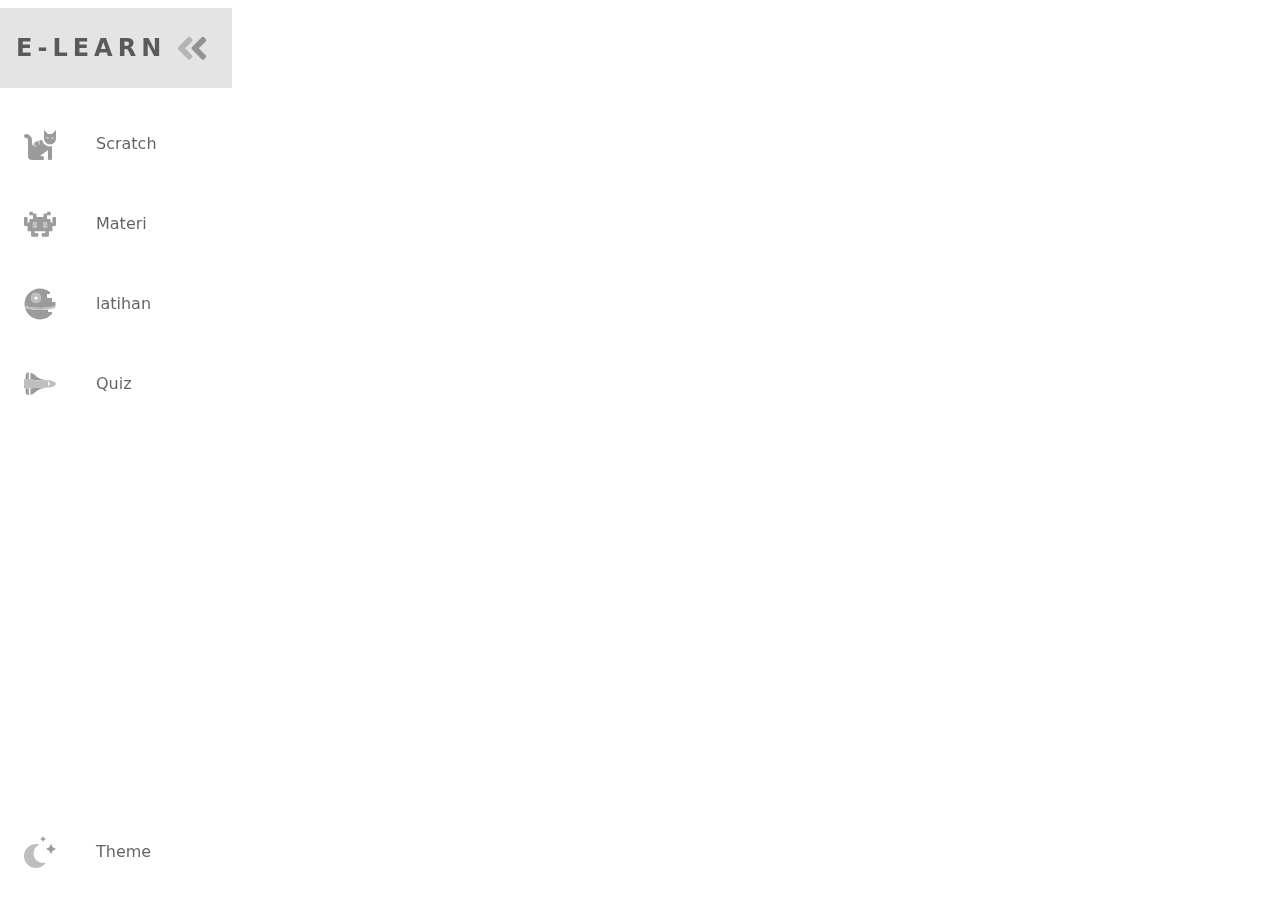
<file: view/page1.html>
<!DOCTYPE html>
<html lang="en">

<head>
    <meta charset="UTF-8">
    <meta name="viewport" content="width=device-width, initial-scale=1.0">
    <title>Quiz</title>
    <script defer src="theme-page1.js"></script>
    <link rel="stylesheet" href="page1.css" />
    <link href="https://fonts.googleapis.com/css?family=Open+Sans:300,400,700&display=swap" rel="stylesheet" />

    <!-- link bootstrap -->
    <link href="https://cdn.jsdelivr.net/npm/bootstrap@5.3.3/dist/css/bootstrap.min.css" rel="stylesheet"
        integrity="sha384-QWTKZyjpPEjISv5WaRU9OFeRpok6YctnYmDr5pNlyT2bRjXh0JMhjY6hW+ALEwIH" crossorigin="anonymous">
    <script src="https://cdn.jsdelivr.net/npm/bootstrap@5.3.3/dist/js/bootstrap.bundle.min.js"
        integrity="sha384-YvpcrYf0tY3lHB60NNkmXc5s9fDVZLESaAA55NDzOxhy9GkcIdslK1eN7N6jIeHz"
        crossorigin="anonymous"></script>
    <!-- akhir link bootstrap -->

</head>

<body>
    <!-- sidebar -->
    <nav class="navbar fixed-bottom">
        <ul class="navbar-nav d-flex align-items-center list-unstyled flex-sm-column flex-row">
            <li class="logo text-center fw-bold">
                <a href="../index.html" class="nav-link d-flex align-items-center d-flex">
                    <span class="link-text logo-text d-inline position-absolute">E-Learn</span>
                    <svg aria-hidden="true" focusable="false" data-prefix="fad" data-icon="angle-double-right"
                        role="img" xmlns="http://www.w3.org/2000/svg" viewBox="0 0 448 512"
                        class="svg-inline--fa fa-angle-double-right fa-w-14 fa-5x">
                        <g class="fa-group">
                            <path fill="currentColor"
                                d="M224 273L88.37 409a23.78 23.78 0 0 1-33.8 0L32 386.36a23.94 23.94 0 0 1 0-33.89l96.13-96.37L32 159.73a23.94 23.94 0 0 1 0-33.89l22.44-22.79a23.78 23.78 0 0 1 33.8 0L223.88 239a23.94 23.94 0 0 1 .1 34z"
                                class="fa-secondary"></path>
                            <path fill="currentColor"
                                d="M415.89 273L280.34 409a23.77 23.77 0 0 1-33.79 0L224 386.26a23.94 23.94 0 0 1 0-33.89L320.11 256l-96-96.47a23.94 23.94 0 0 1 0-33.89l22.52-22.59a23.77 23.77 0 0 1 33.79 0L416 239a24 24 0 0 1-.11 34z"
                                class="fa-primary"></path>
                        </g>
                    </svg>
                </a>
            </li>

            <li class="nav-item">
                <a href="https://scratch.mit.edu/" class="nav-link d-flex align-items-center">
                    <svg aria-hidden="true" focusable="false" data-prefix="fad" data-icon="cat" role="img"
                        xmlns="http://www.w3.org/2000/svg" viewBox="0 0 512 512"
                        class="svg-inline--fa fa-cat fa-w-16 fa-9x">
                        <g class="fa-group">
                            <path fill="currentColor"
                                d="M448 96h-64l-64-64v134.4a96 96 0 0 0 192 0V32zm-72 80a16 16 0 1 1 16-16 16 16 0 0 1-16 16zm80 0a16 16 0 1 1 16-16 16 16 0 0 1-16 16zm-165.41 16a204.07 204.07 0 0 0-34.59 2.89V272l-43.15-64.73a183.93 183.93 0 0 0-44.37 26.17L192 304l-60.94-30.47L128 272v-80a96.1 96.1 0 0 0-96-96 32 32 0 0 0 0 64 32 32 0 0 1 32 32v256a64.06 64.06 0 0 0 64 64h176a16 16 0 0 0 16-16v-16a32 32 0 0 0-32-32h-32l128-96v144a16 16 0 0 0 16 16h32a16 16 0 0 0 16-16V289.86a126.78 126.78 0 0 1-32 4.54c-61.81 0-113.52-44.05-125.41-102.4z"
                                class="fa-secondary"></path>
                            <path fill="currentColor"
                                d="M376 144a16 16 0 1 0 16 16 16 16 0 0 0-16-16zm80 0a16 16 0 1 0 16 16 16 16 0 0 0-16-16zM131.06 273.53L192 304l-23.52-70.56a192.06 192.06 0 0 0-37.42 40.09zM256 272v-77.11a198.62 198.62 0 0 0-43.15 12.38z"
                                class="fa-primary"></path>
                        </g>
                    </svg>
                    <span class="link-text ">Scratch</span>
                </a>
            </li>

            <li class="nav-item">
                <a href="materi.html" class="nav-link d-flex align-items-center">
                    <svg aria-hidden="true" focusable="false" data-prefix="fad" data-icon="alien-monster" role="img"
                        xmlns="http://www.w3.org/2000/svg" viewBox="0 0 576 512"
                        class="svg-inline--fa fa-alien-monster fa-w-18 fa-9x">
                        <g class="fa-group">
                            <path fill="currentColor"
                                d="M560,128H528a15.99954,15.99954,0,0,0-16,16v80H480V176a15.99954,15.99954,0,0,0-16-16H416V96h48a16.00079,16.00079,0,0,0,16-16V48a15.99954,15.99954,0,0,0-16-16H432a15.99954,15.99954,0,0,0-16,16V64H368a15.99954,15.99954,0,0,0-16,16v48H224V80a15.99954,15.99954,0,0,0-16-16H160V48a15.99954,15.99954,0,0,0-16-16H112A15.99954,15.99954,0,0,0,96,48V80a16.00079,16.00079,0,0,0,16,16h48v64H112a15.99954,15.99954,0,0,0-16,16v48H64V144a15.99954,15.99954,0,0,0-16-16H16A15.99954,15.99954,0,0,0,0,144V272a16.00079,16.00079,0,0,0,16,16H64v80a16.00079,16.00079,0,0,0,16,16h48v80a16.00079,16.00079,0,0,0,16,16h96a16.00079,16.00079,0,0,0,16-16V432a15.99954,15.99954,0,0,0-16-16H192V384H384v32H336a15.99954,15.99954,0,0,0-16,16v32a16.00079,16.00079,0,0,0,16,16h96a16.00079,16.00079,0,0,0,16-16V384h48a16.00079,16.00079,0,0,0,16-16V288h48a16.00079,16.00079,0,0,0,16-16V144A15.99954,15.99954,0,0,0,560,128ZM224,320H160V224h64Zm192,0H352V224h64Z"
                                class="fa-secondary"></path>
                            <path fill="currentColor" d="M160,320h64V224H160Zm192-96v96h64V224Z" class="fa-primary">
                            </path>
                        </g>
                    </svg>
                    <span class="link-text">Materi</span>
                </a>
            </li>

            <li class="nav-item">
                <a href="#" class="nav-link d-flex align-items-center">
                    <svg aria-hidden="true" focusable="false" data-prefix="fad" data-icon="space-station-moon-alt"
                        role="img" xmlns="http://www.w3.org/2000/svg" viewBox="0 0 512 512"
                        class="svg-inline--fa fa-space-station-moon-alt fa-w-16 fa-5x">
                        <g class="fa-group">
                            <path fill="currentColor"
                                d="M501.70312,224H448V160H368V96h48V66.67383A246.86934,246.86934,0,0,0,256,8C119.03125,8,8,119.0332,8,256a250.017,250.017,0,0,0,1.72656,28.26562C81.19531,306.76953,165.47656,320,256,320s174.80469-13.23047,246.27344-35.73438A250.017,250.017,0,0,0,504,256,248.44936,248.44936,0,0,0,501.70312,224ZM192,240a80,80,0,1,1,80-80A80.00021,80.00021,0,0,1,192,240ZM384,343.13867A940.33806,940.33806,0,0,1,256,352c-87.34375,0-168.71094-11.46094-239.28906-31.73633C45.05859,426.01953,141.29688,504,256,504a247.45808,247.45808,0,0,0,192-91.0918V384H384Z"
                                class="fa-secondary"></path>
                            <path fill="currentColor"
                                d="M256,320c-90.52344,0-174.80469-13.23047-246.27344-35.73438a246.11376,246.11376,0,0,0,6.98438,35.998C87.28906,340.53906,168.65625,352,256,352s168.71094-11.46094,239.28906-31.73633a246.11376,246.11376,0,0,0,6.98438-35.998C430.80469,306.76953,346.52344,320,256,320Zm-64-80a80,80,0,1,0-80-80A80.00021,80.00021,0,0,0,192,240Zm0-104a24,24,0,1,1-24,24A23.99993,23.99993,0,0,1,192,136Z"
                                class="fa-primary"></path>
                        </g>
                    </svg>
                    <span class="link-text">latihan</span>
                </a>
            </li>

            <li class="nav-item">
                <a href="page1.html" class="nav-link d-flex align-items-center">
                    <svg aria-hidden="true" focusable="false" data-prefix="fad" data-icon="space-shuttle" role="img"
                        xmlns="http://www.w3.org/2000/svg" viewBox="0 0 640 512"
                        class="svg-inline--fa fa-space-shuttle fa-w-20 fa-5x">
                        <g class="fa-group">
                            <path fill="currentColor"
                                d="M32 416c0 35.35 21.49 64 48 64h16V352H32zm154.54-232h280.13L376 168C243 140.59 222.45 51.22 128 34.65V160h18.34a45.62 45.62 0 0 1 40.2 24zM32 96v64h64V32H80c-26.51 0-48 28.65-48 64zm114.34 256H128v125.35C222.45 460.78 243 371.41 376 344l90.67-16H186.54a45.62 45.62 0 0 1-40.2 24z"
                                class="fa-secondary"></path>
                            <path fill="currentColor"
                                d="M592.6 208.24C559.73 192.84 515.78 184 472 184H186.54a45.62 45.62 0 0 0-40.2-24H32c-23.2 0-32 10-32 24v144c0 14 8.82 24 32 24h114.34a45.62 45.62 0 0 0 40.2-24H472c43.78 0 87.73-8.84 120.6-24.24C622.28 289.84 640 272 640 256s-17.72-33.84-47.4-47.76zM488 296a8 8 0 0 1-8-8v-64a8 8 0 0 1 8-8c31.91 0 31.94 80 0 80z"
                                class="fa-primary"></path>
                        </g>
                    </svg>
                    <span class="link-text">Quiz</span>
                </a>
            </li>

            <li class="nav-item" id="themeButton">
                <a href="#" class="nav-link d-flex align-items-center d-flex">
                    <svg class="theme-icon" id="lightIcon" aria-hidden="true" focusable="false" data-prefix="fad"
                        data-icon="moon-stars" role="img" xmlns="http://www.w3.org/2000/svg" viewBox="0 0 512 512"
                        class="svg-inline--fa fa-moon-stars fa-w-16 fa-7x">
                        <g class="fa-group">
                            <path fill="currentColor"
                                d="M320 32L304 0l-16 32-32 16 32 16 16 32 16-32 32-16zm138.7 149.3L432 128l-26.7 53.3L352 208l53.3 26.7L432 288l26.7-53.3L512 208z"
                                class="fa-secondary"></path>
                            <path fill="currentColor"
                                d="M332.2 426.4c8.1-1.6 13.9 8 8.6 14.5a191.18 191.18 0 0 1-149 71.1C85.8 512 0 426 0 320c0-120 108.7-210.6 227-188.8 8.2 1.6 10.1 12.6 2.8 16.7a150.3 150.3 0 0 0-76.1 130.8c0 94 85.4 165.4 178.5 147.7z"
                                class="fa-primary"></path>
                        </g>
                    </svg>
                    <svg class="theme-icon" id="solarIcon" aria-hidden="true" focusable="false" data-prefix="fad"
                        data-icon="sun" role="img" xmlns="http://www.w3.org/2000/svg" viewBox="0 0 512 512"
                        class="svg-inline--fa fa-sun fa-w-16 fa-7x">
                        <g class="fa-group">
                            <path fill="currentColor"
                                d="M502.42 240.5l-94.7-47.3 33.5-100.4c4.5-13.6-8.4-26.5-21.9-21.9l-100.4 33.5-47.41-94.8a17.31 17.31 0 0 0-31 0l-47.3 94.7L92.7 70.8c-13.6-4.5-26.5 8.4-21.9 21.9l33.5 100.4-94.7 47.4a17.31 17.31 0 0 0 0 31l94.7 47.3-33.5 100.5c-4.5 13.6 8.4 26.5 21.9 21.9l100.41-33.5 47.3 94.7a17.31 17.31 0 0 0 31 0l47.31-94.7 100.4 33.5c13.6 4.5 26.5-8.4 21.9-21.9l-33.5-100.4 94.7-47.3a17.33 17.33 0 0 0 .2-31.1zm-155.9 106c-49.91 49.9-131.11 49.9-181 0a128.13 128.13 0 0 1 0-181c49.9-49.9 131.1-49.9 181 0a128.13 128.13 0 0 1 0 181z"
                                class="fa-secondary"></path>
                            <path fill="currentColor" d="M352 256a96 96 0 1 1-96-96 96.15 96.15 0 0 1 96 96z"
                                class="fa-primary">
                            </path>
                        </g>
                    </svg>
                    <span class="link-text sm-d-none">Theme</span>
                </a>
            </li>
        </ul>
    </nav>
    <!-- akhir side bar -->

    <!-- header -->
    <div class="header">

    </div>
    <!-- header akhir -->
    <!--  Main Content -->
    <div style="width: 100%;" class="quiz">
        <div style="position: relative; padding-bottom: 56.25%; padding-top: 0; height: 0;"><iframe
                title="Basic shapes quiz" frameborder="0" width="1200" height="675"
                style="position: absolute; top: 0; left: 0; width: 100%; height: 100%;"
                src="https://view.genial.ly/660cf247e1c8f100152978a6" type="text/html" allowscriptaccess="always"
                allowfullscreen="true" scrolling="yes" allownetworking="all"></iframe>
        </div>
    </div>
    <!--  Main Content -->

    <!-- footer -->
    <div class="footer">

    </div>
    <!-- footer akhir -->
</body>

</html>
</file>
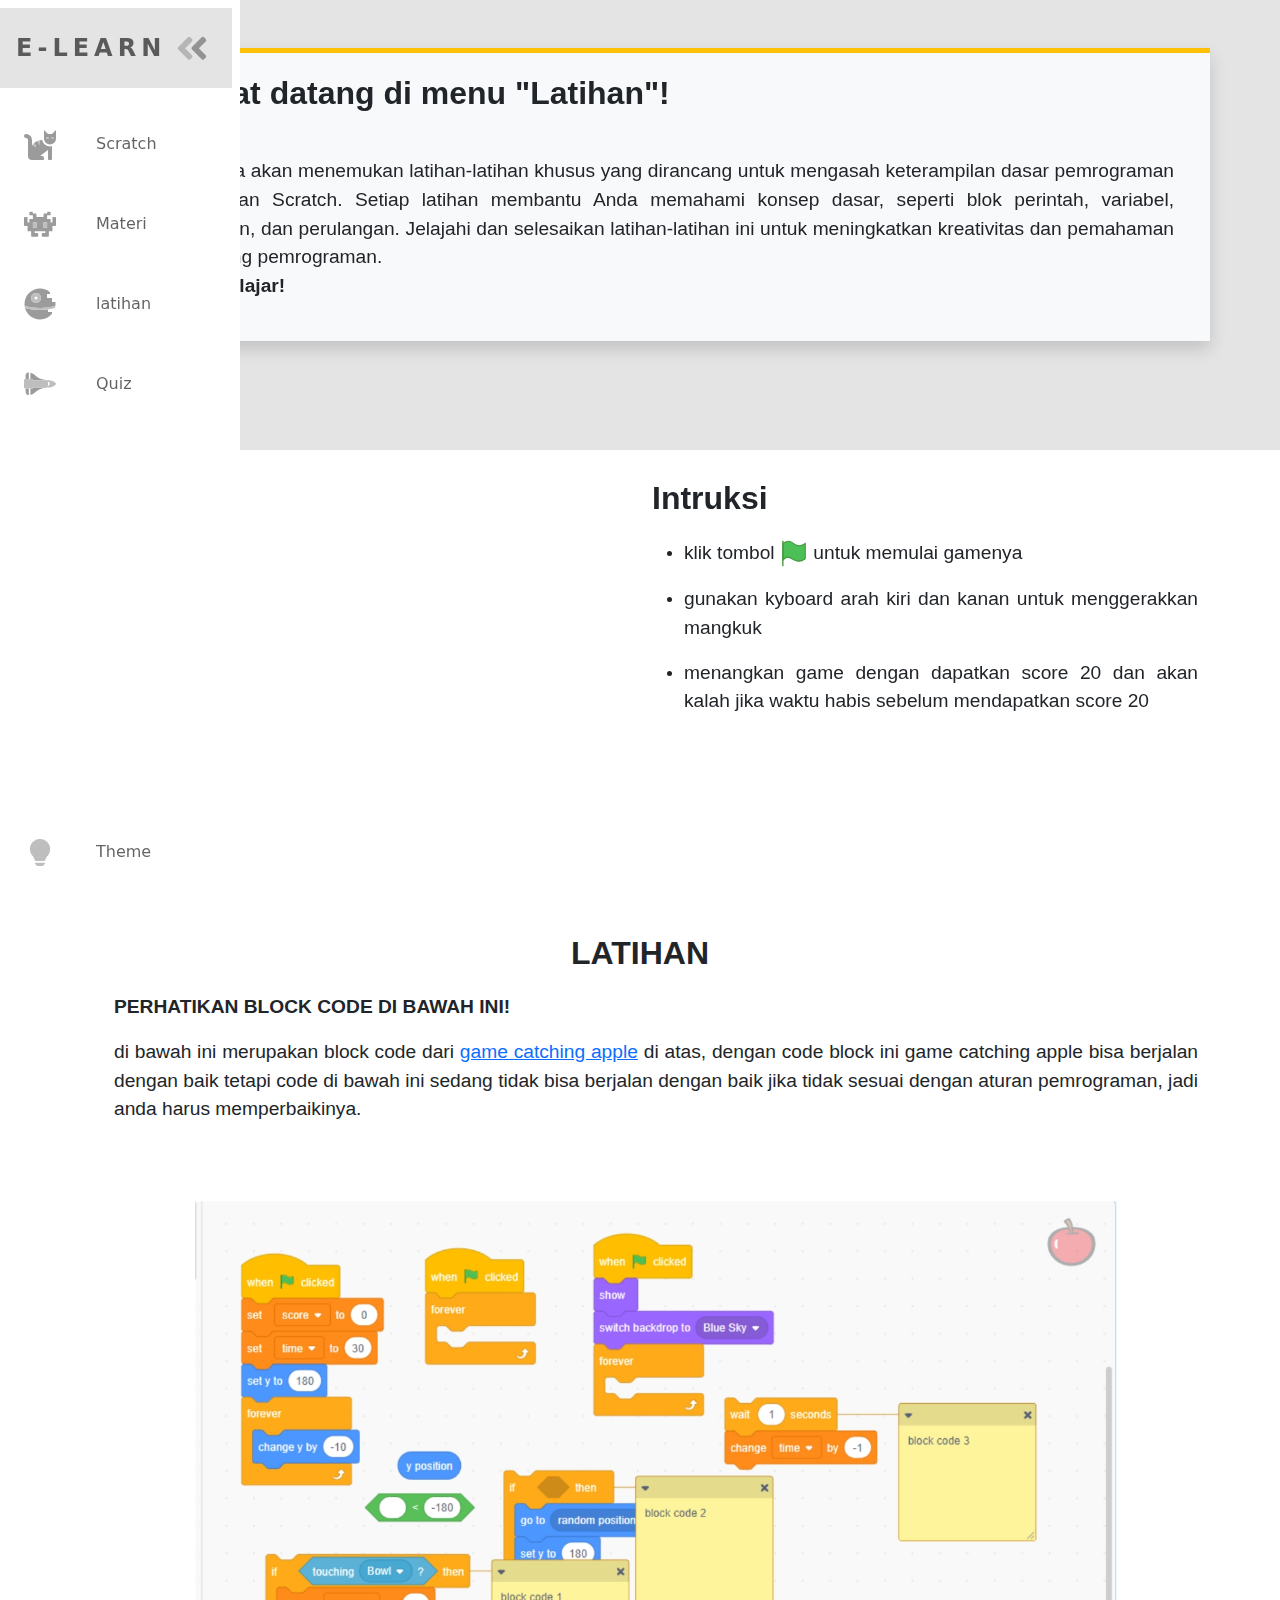
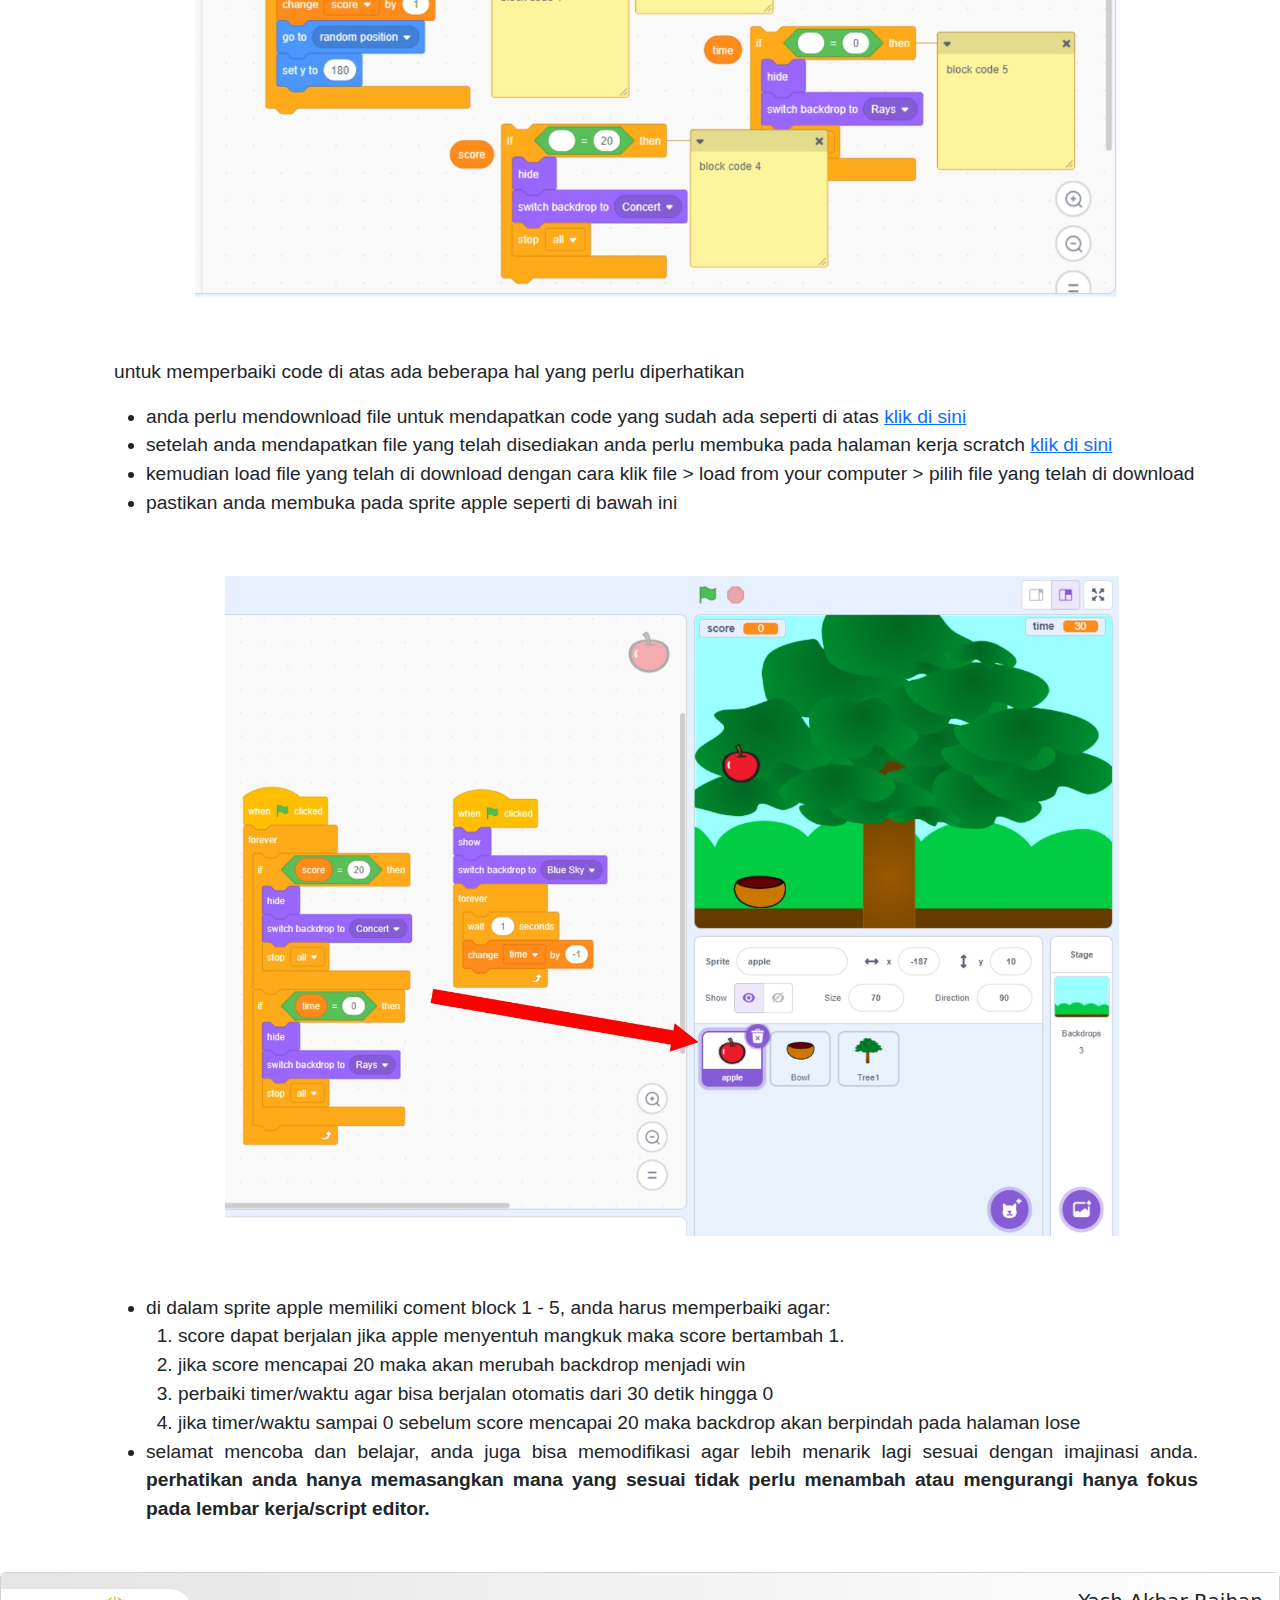
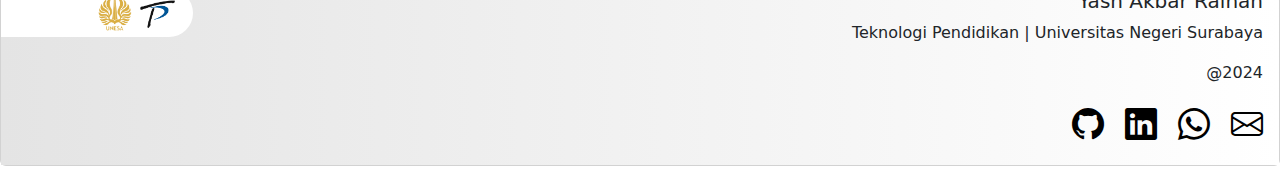
<file: view/latihan/latihan.html>
<!DOCTYPE html>
<html lang="en">
  <head>
    <meta charset="UTF-8" />
    <meta name="viewport" content="width=device-width, initial-scale=1.0" />
    <title>Latihan</title>
    <script defer src="latihan.js"></script>
    <link rel="stylesheet" href="latihan.css" />
    <link
      href="https://fonts.googleapis.com/css?family=Open+Sans:300,400,700&display=swap"
      rel="stylesheet"
    />

    <!-- link bootstrap -->
    <link
      href="https://cdn.jsdelivr.net/npm/bootstrap@5.3.3/dist/css/bootstrap.min.css"
      rel="stylesheet"
      integrity="sha384-QWTKZyjpPEjISv5WaRU9OFeRpok6YctnYmDr5pNlyT2bRjXh0JMhjY6hW+ALEwIH"
      crossorigin="anonymous"
    />
    <script
      src="https://cdn.jsdelivr.net/npm/bootstrap@5.3.3/dist/js/bootstrap.bundle.min.js"
      integrity="sha384-YvpcrYf0tY3lHB60NNkmXc5s9fDVZLESaAA55NDzOxhy9GkcIdslK1eN7N6jIeHz"
      crossorigin="anonymous"
    ></script>
    <!-- akhir link bootstrap -->

    <!-- icon boostrap -->
    <link
      rel="stylesheet"
      href="https://cdn.jsdelivr.net/npm/bootstrap-icons@1.11.3/font/bootstrap-icons.min.css"
    />
    <!-- icon boostrap akhir -->

    <!-- aos -->
    <link rel="stylesheet" href="https://unpkg.com/aos@next/dist/aos.css" />
    <!-- aos AKHIR -->
  </head>

  <body>
    <!-- sidebar -->
    <nav class="navbar fixed-bottom">
      <ul
        class="navbar-nav d-flex align-items-center list-unstyled flex-sm-column flex-row"
      >
        <li class="logo text-center fw-bold">
          <a
            href="../../index.html"
            class="nav-link d-flex align-items-center d-flex"
          >
            <span class="link-text logo-text d-inline position-absolute"
              >E-Learn</span
            >
            <svg
              aria-hidden="true"
              focusable="false"
              data-prefix="fad"
              data-icon="angle-double-right"
              role="img"
              xmlns="http://www.w3.org/2000/svg"
              viewBox="0 0 448 512"
              class="svg-inline--fa fa-angle-double-right fa-w-14 fa-5x"
            >
              <g class="fa-group">
                <path
                  fill="currentColor"
                  d="M224 273L88.37 409a23.78 23.78 0 0 1-33.8 0L32 386.36a23.94 23.94 0 0 1 0-33.89l96.13-96.37L32 159.73a23.94 23.94 0 0 1 0-33.89l22.44-22.79a23.78 23.78 0 0 1 33.8 0L223.88 239a23.94 23.94 0 0 1 .1 34z"
                  class="fa-secondary"
                ></path>
                <path
                  fill="currentColor"
                  d="M415.89 273L280.34 409a23.77 23.77 0 0 1-33.79 0L224 386.26a23.94 23.94 0 0 1 0-33.89L320.11 256l-96-96.47a23.94 23.94 0 0 1 0-33.89l22.52-22.59a23.77 23.77 0 0 1 33.79 0L416 239a24 24 0 0 1-.11 34z"
                  class="fa-primary"
                ></path>
              </g>
            </svg>
          </a>
        </li>

        <li class="nav-item">
          <a
            href="https://scratch.mit.edu/"
            class="nav-link d-flex align-items-center"
          >
            <svg
              aria-hidden="true"
              focusable="false"
              data-prefix="fad"
              data-icon="cat"
              role="img"
              xmlns="http://www.w3.org/2000/svg"
              viewBox="0 0 512 512"
              class="svg-inline--fa fa-cat fa-w-16 fa-9x"
            >
              <g class="fa-group">
                <path
                  fill="currentColor"
                  d="M448 96h-64l-64-64v134.4a96 96 0 0 0 192 0V32zm-72 80a16 16 0 1 1 16-16 16 16 0 0 1-16 16zm80 0a16 16 0 1 1 16-16 16 16 0 0 1-16 16zm-165.41 16a204.07 204.07 0 0 0-34.59 2.89V272l-43.15-64.73a183.93 183.93 0 0 0-44.37 26.17L192 304l-60.94-30.47L128 272v-80a96.1 96.1 0 0 0-96-96 32 32 0 0 0 0 64 32 32 0 0 1 32 32v256a64.06 64.06 0 0 0 64 64h176a16 16 0 0 0 16-16v-16a32 32 0 0 0-32-32h-32l128-96v144a16 16 0 0 0 16 16h32a16 16 0 0 0 16-16V289.86a126.78 126.78 0 0 1-32 4.54c-61.81 0-113.52-44.05-125.41-102.4z"
                  class="fa-secondary"
                ></path>
                <path
                  fill="currentColor"
                  d="M376 144a16 16 0 1 0 16 16 16 16 0 0 0-16-16zm80 0a16 16 0 1 0 16 16 16 16 0 0 0-16-16zM131.06 273.53L192 304l-23.52-70.56a192.06 192.06 0 0 0-37.42 40.09zM256 272v-77.11a198.62 198.62 0 0 0-43.15 12.38z"
                  class="fa-primary"
                ></path>
              </g>
            </svg>
            <span class="link-text">Scratch</span>
          </a>
        </li>

        <li class="nav-item">
          <a
            href="../materi/materi.html"
            class="nav-link d-flex align-items-center"
          >
            <svg
              aria-hidden="true"
              focusable="false"
              data-prefix="fad"
              data-icon="alien-monster"
              role="img"
              xmlns="http://www.w3.org/2000/svg"
              viewBox="0 0 576 512"
              class="svg-inline--fa fa-alien-monster fa-w-18 fa-9x"
            >
              <g class="fa-group">
                <path
                  fill="currentColor"
                  d="M560,128H528a15.99954,15.99954,0,0,0-16,16v80H480V176a15.99954,15.99954,0,0,0-16-16H416V96h48a16.00079,16.00079,0,0,0,16-16V48a15.99954,15.99954,0,0,0-16-16H432a15.99954,15.99954,0,0,0-16,16V64H368a15.99954,15.99954,0,0,0-16,16v48H224V80a15.99954,15.99954,0,0,0-16-16H160V48a15.99954,15.99954,0,0,0-16-16H112A15.99954,15.99954,0,0,0,96,48V80a16.00079,16.00079,0,0,0,16,16h48v64H112a15.99954,15.99954,0,0,0-16,16v48H64V144a15.99954,15.99954,0,0,0-16-16H16A15.99954,15.99954,0,0,0,0,144V272a16.00079,16.00079,0,0,0,16,16H64v80a16.00079,16.00079,0,0,0,16,16h48v80a16.00079,16.00079,0,0,0,16,16h96a16.00079,16.00079,0,0,0,16-16V432a15.99954,15.99954,0,0,0-16-16H192V384H384v32H336a15.99954,15.99954,0,0,0-16,16v32a16.00079,16.00079,0,0,0,16,16h96a16.00079,16.00079,0,0,0,16-16V384h48a16.00079,16.00079,0,0,0,16-16V288h48a16.00079,16.00079,0,0,0,16-16V144A15.99954,15.99954,0,0,0,560,128ZM224,320H160V224h64Zm192,0H352V224h64Z"
                  class="fa-secondary"
                ></path>
                <path
                  fill="currentColor"
                  d="M160,320h64V224H160Zm192-96v96h64V224Z"
                  class="fa-primary"
                ></path>
              </g>
            </svg>
            <span class="link-text">Materi</span>
          </a>
        </li>

        <li class="nav-item">
          <a href="latihan.html" class="nav-link d-flex align-items-center">
            <svg
              aria-hidden="true"
              focusable="false"
              data-prefix="fad"
              data-icon="space-station-moon-alt"
              role="img"
              xmlns="http://www.w3.org/2000/svg"
              viewBox="0 0 512 512"
              class="svg-inline--fa fa-space-station-moon-alt fa-w-16 fa-5x"
            >
              <g class="fa-group">
                <path
                  fill="currentColor"
                  d="M501.70312,224H448V160H368V96h48V66.67383A246.86934,246.86934,0,0,0,256,8C119.03125,8,8,119.0332,8,256a250.017,250.017,0,0,0,1.72656,28.26562C81.19531,306.76953,165.47656,320,256,320s174.80469-13.23047,246.27344-35.73438A250.017,250.017,0,0,0,504,256,248.44936,248.44936,0,0,0,501.70312,224ZM192,240a80,80,0,1,1,80-80A80.00021,80.00021,0,0,1,192,240ZM384,343.13867A940.33806,940.33806,0,0,1,256,352c-87.34375,0-168.71094-11.46094-239.28906-31.73633C45.05859,426.01953,141.29688,504,256,504a247.45808,247.45808,0,0,0,192-91.0918V384H384Z"
                  class="fa-secondary"
                ></path>
                <path
                  fill="currentColor"
                  d="M256,320c-90.52344,0-174.80469-13.23047-246.27344-35.73438a246.11376,246.11376,0,0,0,6.98438,35.998C87.28906,340.53906,168.65625,352,256,352s168.71094-11.46094,239.28906-31.73633a246.11376,246.11376,0,0,0,6.98438-35.998C430.80469,306.76953,346.52344,320,256,320Zm-64-80a80,80,0,1,0-80-80A80.00021,80.00021,0,0,0,192,240Zm0-104a24,24,0,1,1-24,24A23.99993,23.99993,0,0,1,192,136Z"
                  class="fa-primary"
                ></path>
              </g>
            </svg>
            <span class="link-text">latihan</span>
          </a>
        </li>

        <li class="nav-item">
          <a
            href="../quiz/page1.html"
            class="nav-link d-flex align-items-center"
          >
            <svg
              aria-hidden="true"
              focusable="false"
              data-prefix="fad"
              data-icon="space-shuttle"
              role="img"
              xmlns="http://www.w3.org/2000/svg"
              viewBox="0 0 640 512"
              class="svg-inline--fa fa-space-shuttle fa-w-20 fa-5x"
            >
              <g class="fa-group">
                <path
                  fill="currentColor"
                  d="M32 416c0 35.35 21.49 64 48 64h16V352H32zm154.54-232h280.13L376 168C243 140.59 222.45 51.22 128 34.65V160h18.34a45.62 45.62 0 0 1 40.2 24zM32 96v64h64V32H80c-26.51 0-48 28.65-48 64zm114.34 256H128v125.35C222.45 460.78 243 371.41 376 344l90.67-16H186.54a45.62 45.62 0 0 1-40.2 24z"
                  class="fa-secondary"
                ></path>
                <path
                  fill="currentColor"
                  d="M592.6 208.24C559.73 192.84 515.78 184 472 184H186.54a45.62 45.62 0 0 0-40.2-24H32c-23.2 0-32 10-32 24v144c0 14 8.82 24 32 24h114.34a45.62 45.62 0 0 0 40.2-24H472c43.78 0 87.73-8.84 120.6-24.24C622.28 289.84 640 272 640 256s-17.72-33.84-47.4-47.76zM488 296a8 8 0 0 1-8-8v-64a8 8 0 0 1 8-8c31.91 0 31.94 80 0 80z"
                  class="fa-primary"
                ></path>
              </g>
            </svg>
            <span class="link-text">Quiz</span>
          </a>
        </li>

        <li class="nav-item" id="themeButton">
          <a href="#" class="nav-link d-flex align-items-center d-flex">
            <!-- icon boostrap -->

            <svg
              xmlns="http://www.w3.org/2000/svg"
              width="27"
              height="27"
              fill="currentColor"
              class="bi bi-lightbulb-fill fa-primary theme-icon"
              viewBox="0 0 16 16"
              id="lightIcon"
            >
              <path
                d="M2 6a6 6 0 1 1 10.174 4.31c-.203.196-.359.4-.453.619l-.762 1.769A.5.5 0 0 1 10.5 13h-5a.5.5 0 0 1-.46-.302l-.761-1.77a2 2 0 0 0-.453-.618A5.98 5.98 0 0 1 2 6m3 8.5a.5.5 0 0 1 .5-.5h5a.5.5 0 0 1 0 1l-.224.447a1 1 0 0 1-.894.553H6.618a1 1 0 0 1-.894-.553L5.5 15a.5.5 0 0 1-.5-.5"
              />
            </svg>

            <svg
              xmlns="http://www.w3.org/2000/svg"
              width="27"
              height="27"
              fill="currentColor"
              class="bi bi-cloud-fill fa-secondary theme-icon"
              viewBox="0 0 16 16"
              id="solarIcon"
            >
              <path
                d="M4.406 3.342A5.53 5.53 0 0 1 8 2c2.69 0 4.923 2 5.166 4.579C14.758 6.804 16 8.137 16 9.773 16 11.569 14.502 13 12.687 13H3.781C1.708 13 0 11.366 0 9.318c0-1.763 1.266-3.223 2.942-3.593.143-.863.698-1.723 1.464-2.383"
              />
            </svg>
            <span class="link-text sm-d-none">Theme</span>
          </a>
        </li>
      </ul>
    </nav>
    <!-- akhir side bar -->

    <!-- header -->
    <div class="header pt-5">
      <div class="container">
        <div class="row">
          <div
            class="col pt-3 bg-light shadow border-5 border-top border-warning"
          >
            <p class="teks-judul text-capitalized ps-4" data-aos="fade-left">
              Selamat datang di menu "Latihan"!
            </p>
            <p class="teks-narasi p-4" data-aos="fade-right">
              Di sini, Anda akan menemukan latihan-latihan khusus yang dirancang
              untuk mengasah keterampilan dasar pemrograman menggunakan Scratch.
              Setiap latihan membantu Anda memahami konsep dasar, seperti blok
              perintah, variabel, percabangan, dan perulangan. Jelajahi dan
              selesaikan latihan-latihan ini untuk meningkatkan kreativitas dan
              pemahaman Anda tentang pemrograman. <br />
              <span class="fw-bold">Selamat belajar!</span>
            </p>
          </div>
        </div>
      </div>
    </div>
    <!-- header akhir -->

    <!--  Main Content -->
    <div class="main">
      <div class="container mt-4">
        <div class="row">
          <div class="col"></div>
        </div>
      </div>

      <!-- latihan 1 -->
      <div class="container">
        <div class="row">
          <div
            class="col-md text-center"
            data-aos="zoom-in"
            data-aos-duration="1000"
          >
            <iframe
              src="https://scratch.mit.edu/projects/917273053/embed"
              allowtransparency="true"
              width="100%"
              height="400px"
              frameborder="0"
              scrolling="no"
              allowfullscreen
            ></iframe>
          </div>
          <div class="col-sm" data-aos="zoom-out">
            <section id="intruksi">
              <p class="teks-judul text-capitalize">intruksi</p>
            </section>
            <ul>
              <li>
                <p class="teks-narasi" data-aos="fade-left">
                  klik tombol <img src="./img/start.svg" alt="start" /> untuk
                  memulai gamenya
                </p>
              </li>
              <li>
                <p
                  class="teks-narasi"
                  data-aos="fade-left"
                  data-aos-delay="100"
                >
                  gunakan kyboard arah kiri dan kanan untuk menggerakkan mangkuk
                </p>
              </li>
              <li>
                <p
                  class="teks-narasi"
                  data-aos="fade-left"
                  data-aos-delay="150"
                >
                  menangkan game dengan dapatkan score 20 dan akan kalah jika
                  waktu habis sebelum mendapatkan score 20
                </p>
              </li>
            </ul>
          </div>
        </div>

        <!-- project -->
        <div class="row">
          <p class="teks-judul text-uppercase text-center mt-5">latihan</p>
          <div class="col">
            <p class="teks-narasi fw-bold text-uppercase">
              perhatikan block code di bawah ini!
            </p>
            <p class="teks-narasi">
              di bawah ini merupakan block code dari
              <a href="#intruksi">game catching apple</a> di atas, dengan code
              block ini game catching apple bisa berjalan dengan baik tetapi
              code di bawah ini sedang tidak bisa berjalan dengan baik jika
              tidak sesuai dengan aturan pemrograman, jadi anda harus
              memperbaikinya.
            </p>
            <img src="./img/img-code-1.jpg" alt="gambar code latihan" />

            <div class="teks-narasi">
              <p>
                untuk memperbaiki code di atas ada beberapa hal yang perlu
                diperhatikan
              </p>
              <ul>
                <li>
                  anda perlu mendownload file untuk mendapatkan code yang sudah
                  ada seperti di atas
                  <a href="./file/chatching ball.sb3" download>klik di sini</a>
                </li>
                <li>
                  setelah anda mendapatkan file yang telah disediakan anda perlu
                  membuka pada halaman kerja scratch
                  <a
                    href="https://scratch.mit.edu/projects/editor/?tutorial=getStarted"
                    target="_blank"
                    >klik di sini</a
                  >
                </li>
                <li>
                  kemudian load file yang telah di download dengan cara klik
                  file > load from your computer > pilih file yang telah di
                  download
                </li>
                <li class="text-start">
                  pastikan anda membuka pada sprite apple seperti di bawah ini
                  <img src="./img/code petunjuk.jpg" alt="code petunjuk" />
                </li>
                <li>
                  di dalam sprite apple memiliki coment block 1 - 5, anda harus
                  memperbaiki agar:
                  <ul style="list-style: decimal">
                    <li>
                      score dapat berjalan jika apple menyentuh mangkuk maka
                      score bertambah 1.
                    </li>
                    <li>
                      jika score mencapai 20 maka akan merubah backdrop menjadi
                      win
                    </li>
                    <li>
                      perbaiki timer/waktu agar bisa berjalan otomatis dari 30
                      detik hingga 0
                    </li>
                    <li>
                      jika timer/waktu sampai 0 sebelum score mencapai 20 maka
                      backdrop akan berpindah pada halaman lose
                    </li>
                  </ul>
                </li>

                <li>
                  <p>
                    selamat mencoba dan belajar, anda juga bisa memodifikasi
                    agar lebih menarik lagi sesuai dengan imajinasi anda.
                    <span class="fw-bold"
                      >perhatikan anda hanya memasangkan mana yang sesuai tidak
                      perlu menambah atau mengurangi hanya fokus pada lembar
                      kerja/script editor.</span
                    >
                  </p>
                </li>
              </ul>
            </div>
          </div>
        </div>
        <!-- project akhir-->
      </div>
      <!-- latihan 1 akhir -->
    </div>
    <!--  Main Content -->

    <!-- footer -->
    <div class="footer mb-1">
      <div class="card text-end">
        <div class="card-body">
          <h5 class="card-title">Yash Akbar Raihan</h5>
          <p class="card-text">
            Teknologi Pendidikan | Universitas Negeri Surabaya
          </p>
          <p class="teks-dua">@2024</p>
          <a href="https://github.com/rytkizx" target="_blank"
            ><i class="bi bi-github pe-3"></i
          ></a>
          <a
            href="https://www.linkedin.com/in/yash-raihan-b93345221/"
            target="_blank"
            ><i class="bi bi-linkedin pe-3"></i
          ></a>
          <a
            href="https://api.whatsapp.com/send/?phone=%2B6289602581429&text&type=phone_number&app_absent=0"
            target="_blank"
            ><i class="bi bi-whatsapp pe-3"></i
          ></a>
          <a href="mailto:yashakbarraihan@gmail.com" target="_blank"
            ><i class="bi bi-envelope"></i
          ></a>
        </div>
        <div class="row-footer">
          <div class="bg-logo d-flex position-absolute rounded-end-5"></div>
          <div class="col d-flex position-absolute" id="logo">
            <img src="../../img/logo unesa png baru.png" alt="logo-unesa" />
            <img class="ms-2" src="../../img/KTP PNG.png" alt="logo-ktp" />
          </div>
        </div>
      </div>
    </div>
    <!-- footer akhir -->

    <!-- js aos -->
    <script src="https://unpkg.com/aos@next/dist/aos.js"></script>
    <script>
      AOS.init({
        duration: 2000,
      });
    </script>
    <!-- js aos akhir -->
  </body>
</html>
</file>
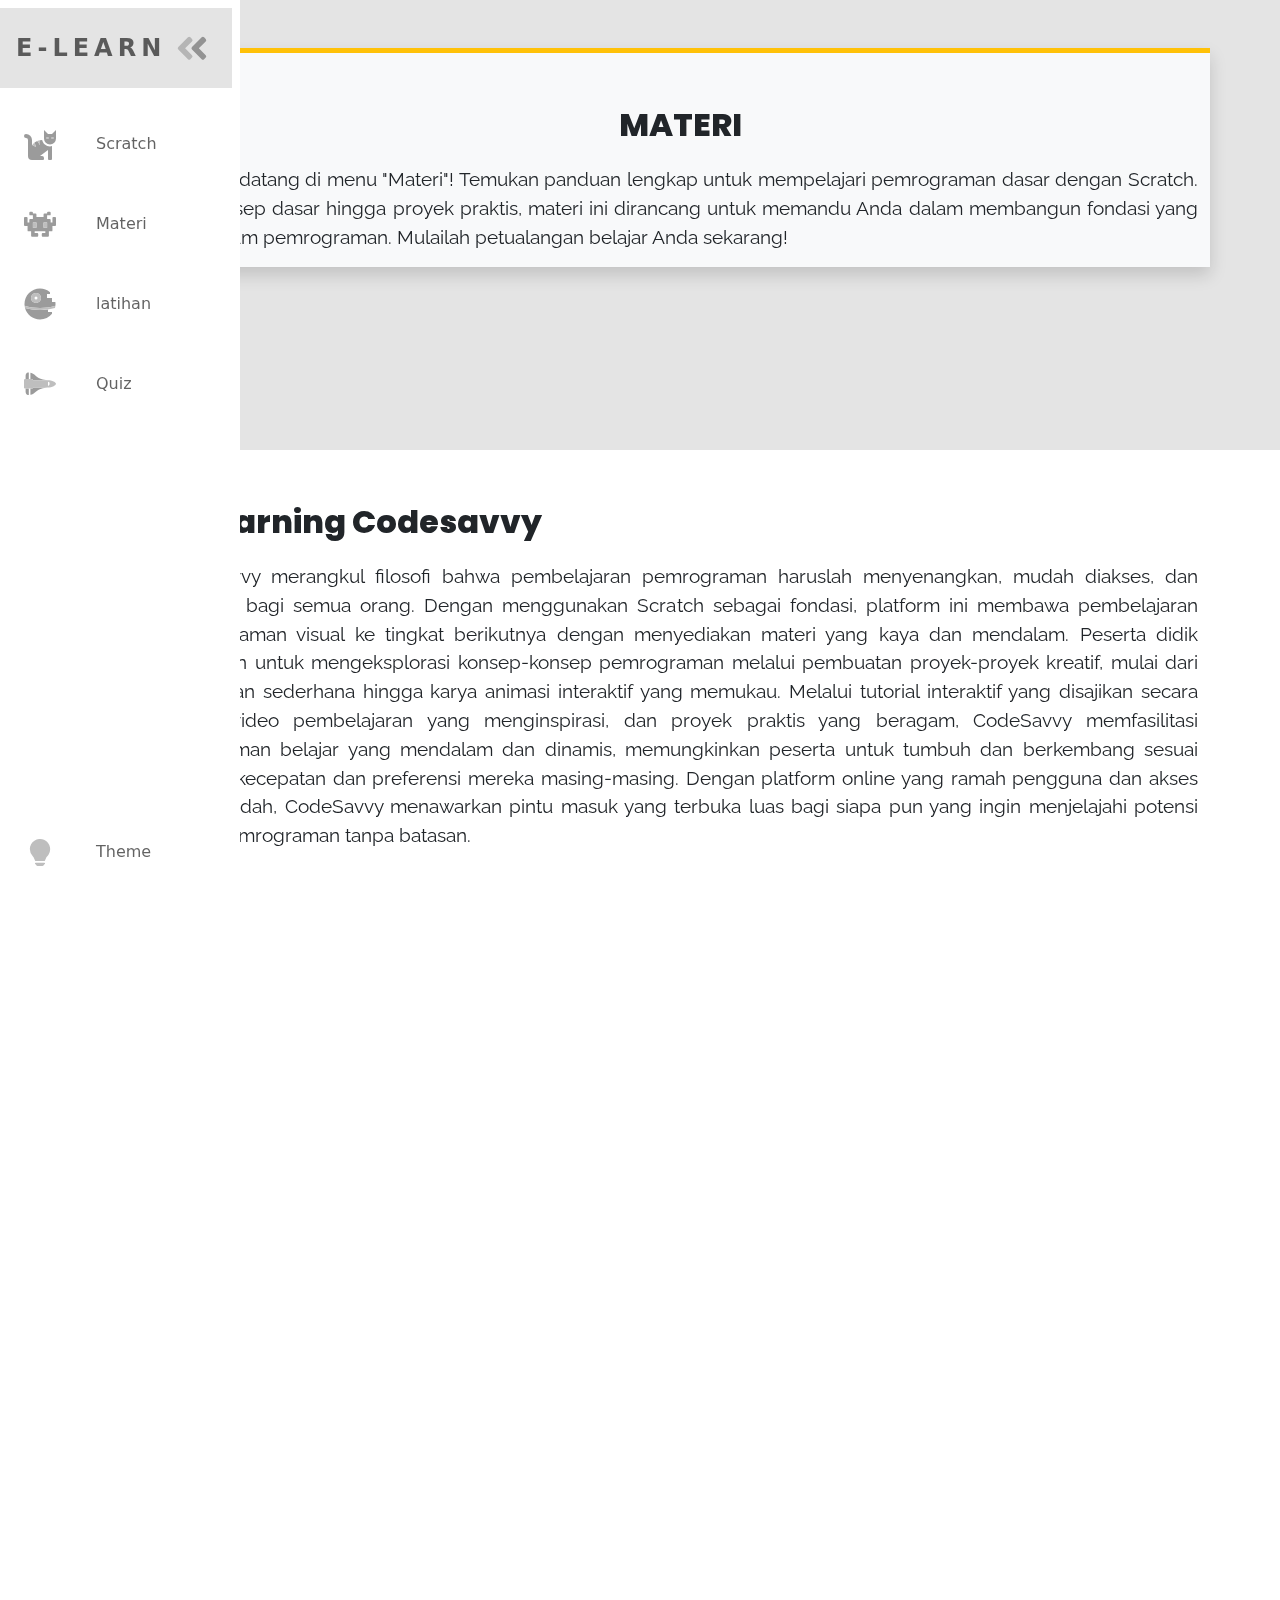
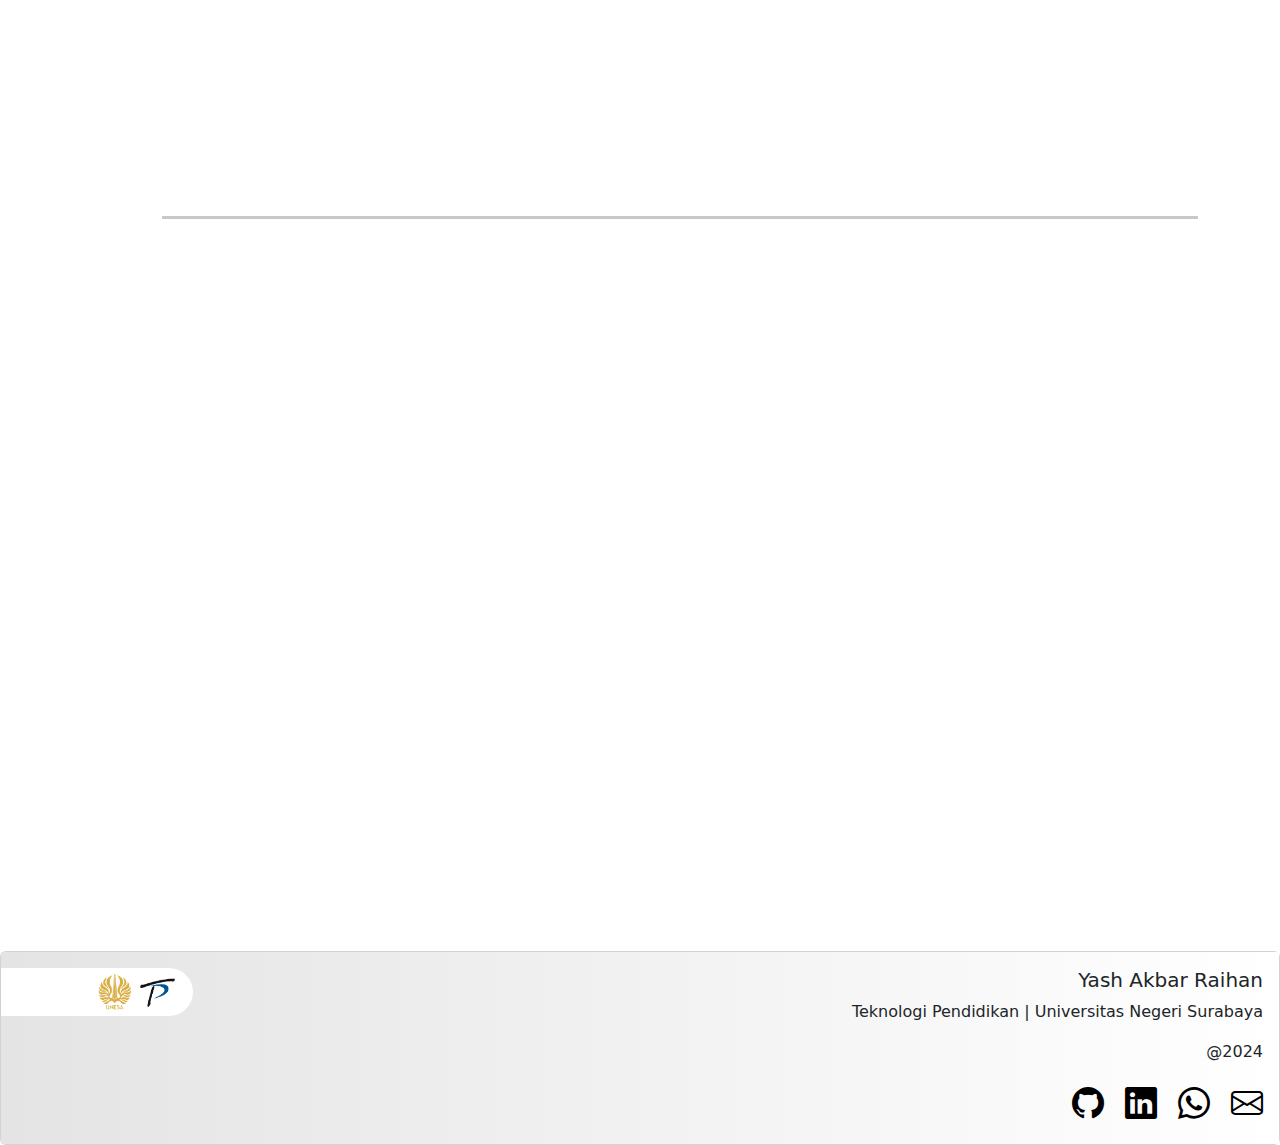
<file: view/materi/materi.html>
<!DOCTYPE html>
<html lang="en">
  <head>
    <meta charset="UTF-8" />
    <meta name="viewport" content="width=device-width, initial-scale=1.0" />
    <title>Materi</title>
    <script defer src="materi.js"></script>
    <link rel="stylesheet" href="materi.css" />
    <link
      href="https://fonts.googleapis.com/css?family=Open+Sans:300,400,700&display=swap"
      rel="stylesheet"
    />

    <!-- link bootstrap -->
    <link
      href="https://cdn.jsdelivr.net/npm/bootstrap@5.3.3/dist/css/bootstrap.min.css"
      rel="stylesheet"
      integrity="sha384-QWTKZyjpPEjISv5WaRU9OFeRpok6YctnYmDr5pNlyT2bRjXh0JMhjY6hW+ALEwIH"
      crossorigin="anonymous"
    />
    <script
      src="https://cdn.jsdelivr.net/npm/bootstrap@5.3.3/dist/js/bootstrap.bundle.min.js"
      integrity="sha384-YvpcrYf0tY3lHB60NNkmXc5s9fDVZLESaAA55NDzOxhy9GkcIdslK1eN7N6jIeHz"
      crossorigin="anonymous"
    ></script>
    <!-- akhir link bootstrap -->

    <!-- link icon -->
    <link
      rel="stylesheet"
      href="https://cdn.jsdelivr.net/npm/bootstrap-icons@1.11.3/font/bootstrap-icons.min.css"
    />
    <!-- link icon akhir -->

    <!-- link aos -->
    <link rel="stylesheet" href="https://unpkg.com/aos@next/dist/aos.css" />
    <!-- link aos akhir -->
    <!-- link font -->
    <link rel="preconnect" href="https://fonts.googleapis.com" />
    <link rel="preconnect" href="https://fonts.gstatic.com" crossorigin />
    <link
      href="https://fonts.googleapis.com/css2?family=Poppins:ital,wght@0,100;0,200;0,300;0,400;0,500;0,600;0,700;0,800;0,900;1,100;1,200;1,300;1,400;1,500;1,600;1,700;1,800;1,900&family=Raleway:ital,wght@0,100..900;1,100..900&display=swap"
      rel="stylesheet"
    />
    <!-- link font akhir -->
  </head>

  <body class="overflow-x-hidden">
    <!-- sidebar -->
    <nav class="navbar fixed-bottom">
      <ul
        class="navbar-nav d-flex align-items-center list-unstyled flex-sm-column flex-row"
      >
        <li class="logo text-center fw-bold">
          <a
            href="../../index.html"
            class="nav-link d-flex align-items-center d-flex"
          >
            <span class="link-text logo-text d-inline position-absolute"
              >E-Learn</span
            >
            <svg
              aria-hidden="true"
              focusable="false"
              data-prefix="fad"
              data-icon="angle-double-right"
              role="img"
              xmlns="http://www.w3.org/2000/svg"
              viewBox="0 0 448 512"
              class="svg-inline--fa fa-angle-double-right fa-w-14 fa-5x"
            >
              <g class="fa-group">
                <path
                  fill="currentColor"
                  d="M224 273L88.37 409a23.78 23.78 0 0 1-33.8 0L32 386.36a23.94 23.94 0 0 1 0-33.89l96.13-96.37L32 159.73a23.94 23.94 0 0 1 0-33.89l22.44-22.79a23.78 23.78 0 0 1 33.8 0L223.88 239a23.94 23.94 0 0 1 .1 34z"
                  class="fa-secondary"
                ></path>
                <path
                  fill="currentColor"
                  d="M415.89 273L280.34 409a23.77 23.77 0 0 1-33.79 0L224 386.26a23.94 23.94 0 0 1 0-33.89L320.11 256l-96-96.47a23.94 23.94 0 0 1 0-33.89l22.52-22.59a23.77 23.77 0 0 1 33.79 0L416 239a24 24 0 0 1-.11 34z"
                  class="fa-primary"
                ></path>
              </g>
            </svg>
          </a>
        </li>

        <li class="nav-item">
          <a
            href="https://scratch.mit.edu/"
            target="_blank"
            class="nav-link d-flex align-items-center"
          >
            <svg
              aria-hidden="true"
              focusable="false"
              data-prefix="fad"
              data-icon="cat"
              role="img"
              xmlns="http://www.w3.org/2000/svg"
              viewBox="0 0 512 512"
              class="svg-inline--fa fa-cat fa-w-16 fa-9x"
            >
              <g class="fa-group">
                <path
                  fill="currentColor"
                  d="M448 96h-64l-64-64v134.4a96 96 0 0 0 192 0V32zm-72 80a16 16 0 1 1 16-16 16 16 0 0 1-16 16zm80 0a16 16 0 1 1 16-16 16 16 0 0 1-16 16zm-165.41 16a204.07 204.07 0 0 0-34.59 2.89V272l-43.15-64.73a183.93 183.93 0 0 0-44.37 26.17L192 304l-60.94-30.47L128 272v-80a96.1 96.1 0 0 0-96-96 32 32 0 0 0 0 64 32 32 0 0 1 32 32v256a64.06 64.06 0 0 0 64 64h176a16 16 0 0 0 16-16v-16a32 32 0 0 0-32-32h-32l128-96v144a16 16 0 0 0 16 16h32a16 16 0 0 0 16-16V289.86a126.78 126.78 0 0 1-32 4.54c-61.81 0-113.52-44.05-125.41-102.4z"
                  class="fa-secondary"
                ></path>
                <path
                  fill="currentColor"
                  d="M376 144a16 16 0 1 0 16 16 16 16 0 0 0-16-16zm80 0a16 16 0 1 0 16 16 16 16 0 0 0-16-16zM131.06 273.53L192 304l-23.52-70.56a192.06 192.06 0 0 0-37.42 40.09zM256 272v-77.11a198.62 198.62 0 0 0-43.15 12.38z"
                  class="fa-primary"
                ></path>
              </g>
            </svg>
            <span class="link-text">Scratch</span>
          </a>
        </li>

        <li class="nav-item">
          <a href="materi.html" class="nav-link d-flex align-items-center">
            <svg
              aria-hidden="true"
              focusable="false"
              data-prefix="fad"
              data-icon="alien-monster"
              role="img"
              xmlns="http://www.w3.org/2000/svg"
              viewBox="0 0 576 512"
              class="svg-inline--fa fa-alien-monster fa-w-18 fa-9x"
            >
              <g class="fa-group">
                <path
                  fill="currentColor"
                  d="M560,128H528a15.99954,15.99954,0,0,0-16,16v80H480V176a15.99954,15.99954,0,0,0-16-16H416V96h48a16.00079,16.00079,0,0,0,16-16V48a15.99954,15.99954,0,0,0-16-16H432a15.99954,15.99954,0,0,0-16,16V64H368a15.99954,15.99954,0,0,0-16,16v48H224V80a15.99954,15.99954,0,0,0-16-16H160V48a15.99954,15.99954,0,0,0-16-16H112A15.99954,15.99954,0,0,0,96,48V80a16.00079,16.00079,0,0,0,16,16h48v64H112a15.99954,15.99954,0,0,0-16,16v48H64V144a15.99954,15.99954,0,0,0-16-16H16A15.99954,15.99954,0,0,0,0,144V272a16.00079,16.00079,0,0,0,16,16H64v80a16.00079,16.00079,0,0,0,16,16h48v80a16.00079,16.00079,0,0,0,16,16h96a16.00079,16.00079,0,0,0,16-16V432a15.99954,15.99954,0,0,0-16-16H192V384H384v32H336a15.99954,15.99954,0,0,0-16,16v32a16.00079,16.00079,0,0,0,16,16h96a16.00079,16.00079,0,0,0,16-16V384h48a16.00079,16.00079,0,0,0,16-16V288h48a16.00079,16.00079,0,0,0,16-16V144A15.99954,15.99954,0,0,0,560,128ZM224,320H160V224h64Zm192,0H352V224h64Z"
                  class="fa-secondary"
                ></path>
                <path
                  fill="currentColor"
                  d="M160,320h64V224H160Zm192-96v96h64V224Z"
                  class="fa-primary"
                ></path>
              </g>
            </svg>
            <span class="link-text">Materi</span>
          </a>
        </li>

        <li class="nav-item">
          <a
            href="../latihan/latihan.html"
            class="nav-link d-flex align-items-center"
          >
            <svg
              aria-hidden="true"
              focusable="false"
              data-prefix="fad"
              data-icon="space-station-moon-alt"
              role="img"
              xmlns="http://www.w3.org/2000/svg"
              viewBox="0 0 512 512"
              class="svg-inline--fa fa-space-station-moon-alt fa-w-16 fa-5x"
            >
              <g class="fa-group">
                <path
                  fill="currentColor"
                  d="M501.70312,224H448V160H368V96h48V66.67383A246.86934,246.86934,0,0,0,256,8C119.03125,8,8,119.0332,8,256a250.017,250.017,0,0,0,1.72656,28.26562C81.19531,306.76953,165.47656,320,256,320s174.80469-13.23047,246.27344-35.73438A250.017,250.017,0,0,0,504,256,248.44936,248.44936,0,0,0,501.70312,224ZM192,240a80,80,0,1,1,80-80A80.00021,80.00021,0,0,1,192,240ZM384,343.13867A940.33806,940.33806,0,0,1,256,352c-87.34375,0-168.71094-11.46094-239.28906-31.73633C45.05859,426.01953,141.29688,504,256,504a247.45808,247.45808,0,0,0,192-91.0918V384H384Z"
                  class="fa-secondary"
                ></path>
                <path
                  fill="currentColor"
                  d="M256,320c-90.52344,0-174.80469-13.23047-246.27344-35.73438a246.11376,246.11376,0,0,0,6.98438,35.998C87.28906,340.53906,168.65625,352,256,352s168.71094-11.46094,239.28906-31.73633a246.11376,246.11376,0,0,0,6.98438-35.998C430.80469,306.76953,346.52344,320,256,320Zm-64-80a80,80,0,1,0-80-80A80.00021,80.00021,0,0,0,192,240Zm0-104a24,24,0,1,1-24,24A23.99993,23.99993,0,0,1,192,136Z"
                  class="fa-primary"
                ></path>
              </g>
            </svg>
            <span class="link-text">latihan</span>
          </a>
        </li>

        <li class="nav-item">
          <a
            href="../quiz/page1.html"
            class="nav-link d-flex align-items-center"
          >
            <svg
              aria-hidden="true"
              focusable="false"
              data-prefix="fad"
              data-icon="space-shuttle"
              role="img"
              xmlns="http://www.w3.org/2000/svg"
              viewBox="0 0 640 512"
              class="svg-inline--fa fa-space-shuttle fa-w-20 fa-5x"
            >
              <g class="fa-group">
                <path
                  fill="currentColor"
                  d="M32 416c0 35.35 21.49 64 48 64h16V352H32zm154.54-232h280.13L376 168C243 140.59 222.45 51.22 128 34.65V160h18.34a45.62 45.62 0 0 1 40.2 24zM32 96v64h64V32H80c-26.51 0-48 28.65-48 64zm114.34 256H128v125.35C222.45 460.78 243 371.41 376 344l90.67-16H186.54a45.62 45.62 0 0 1-40.2 24z"
                  class="fa-secondary"
                ></path>
                <path
                  fill="currentColor"
                  d="M592.6 208.24C559.73 192.84 515.78 184 472 184H186.54a45.62 45.62 0 0 0-40.2-24H32c-23.2 0-32 10-32 24v144c0 14 8.82 24 32 24h114.34a45.62 45.62 0 0 0 40.2-24H472c43.78 0 87.73-8.84 120.6-24.24C622.28 289.84 640 272 640 256s-17.72-33.84-47.4-47.76zM488 296a8 8 0 0 1-8-8v-64a8 8 0 0 1 8-8c31.91 0 31.94 80 0 80z"
                  class="fa-primary"
                ></path>
              </g>
            </svg>
            <span class="link-text">Quiz</span>
          </a>
        </li>

        <li class="nav-item" id="themeButton">
          <a href="#" class="nav-link d-flex align-items-center d-flex">
            <!-- icon boostrap -->
            <svg
              xmlns="http://www.w3.org/2000/svg"
              width="27"
              height="27"
              fill="currentColor"
              class="bi bi-lightbulb-fill fa-primary theme-icon"
              viewBox="0 0 16 16"
              id="lightIcon"
            >
              <path
                d="M2 6a6 6 0 1 1 10.174 4.31c-.203.196-.359.4-.453.619l-.762 1.769A.5.5 0 0 1 10.5 13h-5a.5.5 0 0 1-.46-.302l-.761-1.77a2 2 0 0 0-.453-.618A5.98 5.98 0 0 1 2 6m3 8.5a.5.5 0 0 1 .5-.5h5a.5.5 0 0 1 0 1l-.224.447a1 1 0 0 1-.894.553H6.618a1 1 0 0 1-.894-.553L5.5 15a.5.5 0 0 1-.5-.5"
              />
            </svg>

            <svg
              xmlns="http://www.w3.org/2000/svg"
              width="27"
              height="27"
              fill="currentColor"
              class="bi bi-cloud-fill fa-secondary theme-icon"
              viewBox="0 0 16 16"
              id="solarIcon"
            >
              <path
                d="M4.406 3.342A5.53 5.53 0 0 1 8 2c2.69 0 4.923 2 5.166 4.579C14.758 6.804 16 8.137 16 9.773 16 11.569 14.502 13 12.687 13H3.781C1.708 13 0 11.366 0 9.318c0-1.763 1.266-3.223 2.942-3.593.143-.863.698-1.723 1.464-2.383"
              />
            </svg>
            <span class="link-text sm-d-none">Theme</span>
          </a>
        </li>
      </ul>
    </nav>
    <!-- akhir side bar -->
    <!--  header Content -->
    <div class="header">
      <div class="container">
        <div class="row">
          <div
            class="col bg-light mt-5 shadow border-5 border-top border-warning"
          >
            <p
              class="teks-judul text-uppercase text-center mt-5"
              data-aos="fade-down"
            >
              Materi
            </p>
            <p class="teks-narasi" data-aos="fade-left">
              Selamat datang di menu "Materi"! Temukan panduan lengkap untuk
              mempelajari pemrograman dasar dengan Scratch. Dari konsep dasar
              hingga proyek praktis, materi ini dirancang untuk memandu Anda
              dalam membangun fondasi yang kuat dalam pemrograman. Mulailah
              petualangan belajar Anda sekarang!
            </p>
          </div>
        </div>
      </div>
    </div>
    <!--  header Content -->

    <!-- main -->
    <div class="main mt-5">
      <section id="codesavvy">
        <div class="container">
          <div class="row">
            <div class="col">
              <p class="teks-judul text-capitalize" data-aos="fade-right">
                e-learning codesavvy
              </p>
              <p class="teks-narasi" data-aos="fade-up">
                CodeSavvy merangkul filosofi bahwa pembelajaran pemrograman
                haruslah menyenangkan, mudah diakses, dan memikat bagi semua
                orang. Dengan menggunakan Scratch sebagai fondasi, platform ini
                membawa pembelajaran pemrograman visual ke tingkat berikutnya
                dengan menyediakan materi yang kaya dan mendalam. Peserta didik
                diarahkan untuk mengeksplorasi konsep-konsep pemrograman melalui
                pembuatan proyek-proyek kreatif, mulai dari permainan sederhana
                hingga karya animasi interaktif yang memukau. Melalui tutorial
                interaktif yang disajikan secara intuitif, video pembelajaran
                yang menginspirasi, dan proyek praktis yang beragam, CodeSavvy
                memfasilitasi pengalaman belajar yang mendalam dan dinamis,
                memungkinkan peserta untuk tumbuh dan berkembang sesuai dengan
                kecepatan dan preferensi mereka masing-masing. Dengan platform
                online yang ramah pengguna dan akses yang mudah, CodeSavvy
                menawarkan pintu masuk yang terbuka luas bagi siapa pun yang
                ingin menjelajahi potensi dunia pemrograman tanpa batasan.
              </p>
            </div>
          </div>
        </div>
      </section>

      <section id="program-dasar">
        <div class="container">
          <div class="row mt-5">
            <div class="col">
              <p
                class="teks-judul text-capitalize"
                data-aos="fade-left"
                data-aos-duration="1000"
              >
                pemrograman dasar
              </p>
              <p class="teks-narasi" data-aos="fade-up">
                Pemrograman dasar merupakan landasan penting untuk memahami
                dunia pengembangan perangkat lunak. Mempelajari konsep dasar,
                prinsip, dan teknik yang menjadi dasar pembuatan program yang
                efektif dan efisien. Memahami pemrograman dasar memerlukan
                pemahaman mendalam tentang struktur dan algoritma bahasa
                pemrograman, serta penguasaan tipe data, variabel, cabang, loop,
                dan fungsi dasar. Dengan pengetahuan ini, Anda dapat memahami
                bagaimana komputer memproses instruksi dan merancang logika
                pemecahan masalah yang penting untuk menciptakan solusi
                perangkat lunak. Penting untuk menguasai kosakata dasar kunci
                pemrograman seperti sintaksis, semantik, tipe data, variabel,
                algoritma, kondisi, cabang, loop, fungsi, parameter, nilai
                kembalian, dan konsep seperti kompilasi, interpretasi,
                debugging, dan kompilasi. efisiensi dan efektivitas. Berbagai
                sumber belajar tersedia untuk memajukan pemrograman Anda,
                termasuk buku, tutorial online, dan kursus online. Dengan
                mempelajari dan mempraktikkan konsep dasar secara cermat, Anda
                dapat membangun landasan yang kokoh untuk menjelajahi dunia
                pemrograman yang luas dan menantang serta mewujudkan impian Anda
                menjadi seorang programmer ahli. Ingatlah bahwa pemrograman
                dasar adalah langkah awal untuk menjadi seorang programmer yang
                sukses. Kuasai dasar-dasarnya dan wujudkan impian Anda!
              </p>
            </div>
          </div>
        </div>
      </section>

      <section id="scratch">
        <div class="container">
          <div class="row mt-5">
            <div class="col">
              <p
                class="teks-judul text-capitalize"
                data-aos="zoom-in"
                data-aos-duration="1000"
              >
                pengertian scratch
              </p>
              <p class="teks-narasi" data-aos="fade-up">
                Scratch adalah bahasa pemrograman yang dikembangkan oleh
                Massachusetts Institute of Technology (MIT). Keunggulannya
                terletak pada sifatnya sebagai bahasa pemrograman grafis yang
                memungkinkan pengguna dengan mudah membuat permainan komputer,
                cerita animasi, atau simulasi ilmiah. Salah satu hal yang
                membuat Scratch begitu unik adalah kemampuannya untuk
                merepresentasikan blok pemrograman secara visual. Hal ini
                memungkinkan pengguna, terutama pemula, untuk membuat proyek
                kreatif tanpa harus menulis kode secara manual. Scratch
                memungkinkan pengguna merakit blok pemrograman untuk menciptakan
                lingkungan belajar yang menyenangkan dan interaktif, seperti
                memecahkan teka-teki. Platform ini tidak hanya memfasilitasi
                eksplorasi konsep dasar pemrograman, tetapi juga merangsang
                kreativitas pengguna dalam mengembangkan berbagai jenis proyek
                digital. Fitur Scratch yang inovatif dan mudah digunakan
                menjadikannya salah satu alat terpopuler bagi semua orang, mulai
                dari anak-anak hingga orang dewasa, untuk memulai pemrograman.
              </p>
            </div>
          </div>
        </div>
      </section>

      <!-- materi -->
      <div class="container pb-4">
        <div class="row mt-3">
          <div class="col">
            <hr class="border-3" />
            <p class="teks-judul text-capitalize" data-aos="fade-right">
              materi scratch
            </p>
            <p
              class="teks-narasi fw-bold"
              data-aos="fade-left"
              data-aos-duration="1000"
            >
              disarankan untuk klik mode fullscreen di pojok kanan bawah!
            </p>
            <!-- embed genialy -->
            <div style="width: 100%">
              <div
                style="
                  position: relative;
                  padding-bottom: 56.25%;
                  padding-top: 0;
                  height: 0;
                "
              >
                <iframe
                  title="Basic Programing Scratch"
                  frameborder="0"
                  width="1200"
                  height="675"
                  style="
                    position: absolute;
                    top: 0;
                    left: 0;
                    width: 100%;
                    height: 100%;
                  "
                  src="https://view.genially.com/662f3d7b15966d00147a3e74"
                  type="text/html"
                  allowscriptaccess="always"
                  allowfullscreen="true"
                  scrolling="yes"
                  allownetworking="all"
                ></iframe>
              </div>
            </div>
            <!-- akhir embed -->
          </div>
        </div>
      </div>
    </div>
    <!-- main akhir -->

    <!-- footer -->

    <div class="footer">
      <div class="card text-end">
        <div class="card-body">
          <h5 class="card-title">Yash Akbar Raihan</h5>
          <p class="card-text">
            Teknologi Pendidikan | Universitas Negeri Surabaya
          </p>
          <p class="teks-dua">@2024</p>
          <a href="https://github.com/rytkizx" target="_blank"
            ><i class="bi bi-github pe-3"></i
          ></a>
          <a
            href="https://www.linkedin.com/in/yash-raihan-b93345221/"
            target="_blank"
            ><i class="bi bi-linkedin pe-3"></i
          ></a>
          <a
            href="https://api.whatsapp.com/send/?phone=%2B6289602581429&text&type=phone_number&app_absent=0"
            target="_blank"
            ><i class="bi bi-whatsapp pe-3"></i
          ></a>
          <a href="mailto:yashakbarraihan@gmail.com" target="_blank"
            ><i class="bi bi-envelope"></i
          ></a>
        </div>
        <div class="row-footer">
          <div class="bg-logo d-flex position-absolute rounded-end-5"></div>
          <div class="col d-flex position-absolute" id="logo">
            <img src="../../img/logo unesa png baru.png" alt="logo-unesa" />
            <img class="ms-2" src="../../img/KTP PNG.png" alt="logo-ktp" />
          </div>
        </div>
      </div>
    </div>
    <!-- akhir footer -->

    <!-- script aos -->
    <script src="https://unpkg.com/aos@next/dist/aos.js"></script>
    <script>
      AOS.init({
        duration: 2000,
      });
    </script>
    <!-- script aos akhir -->
  </body>
</html>
</file>
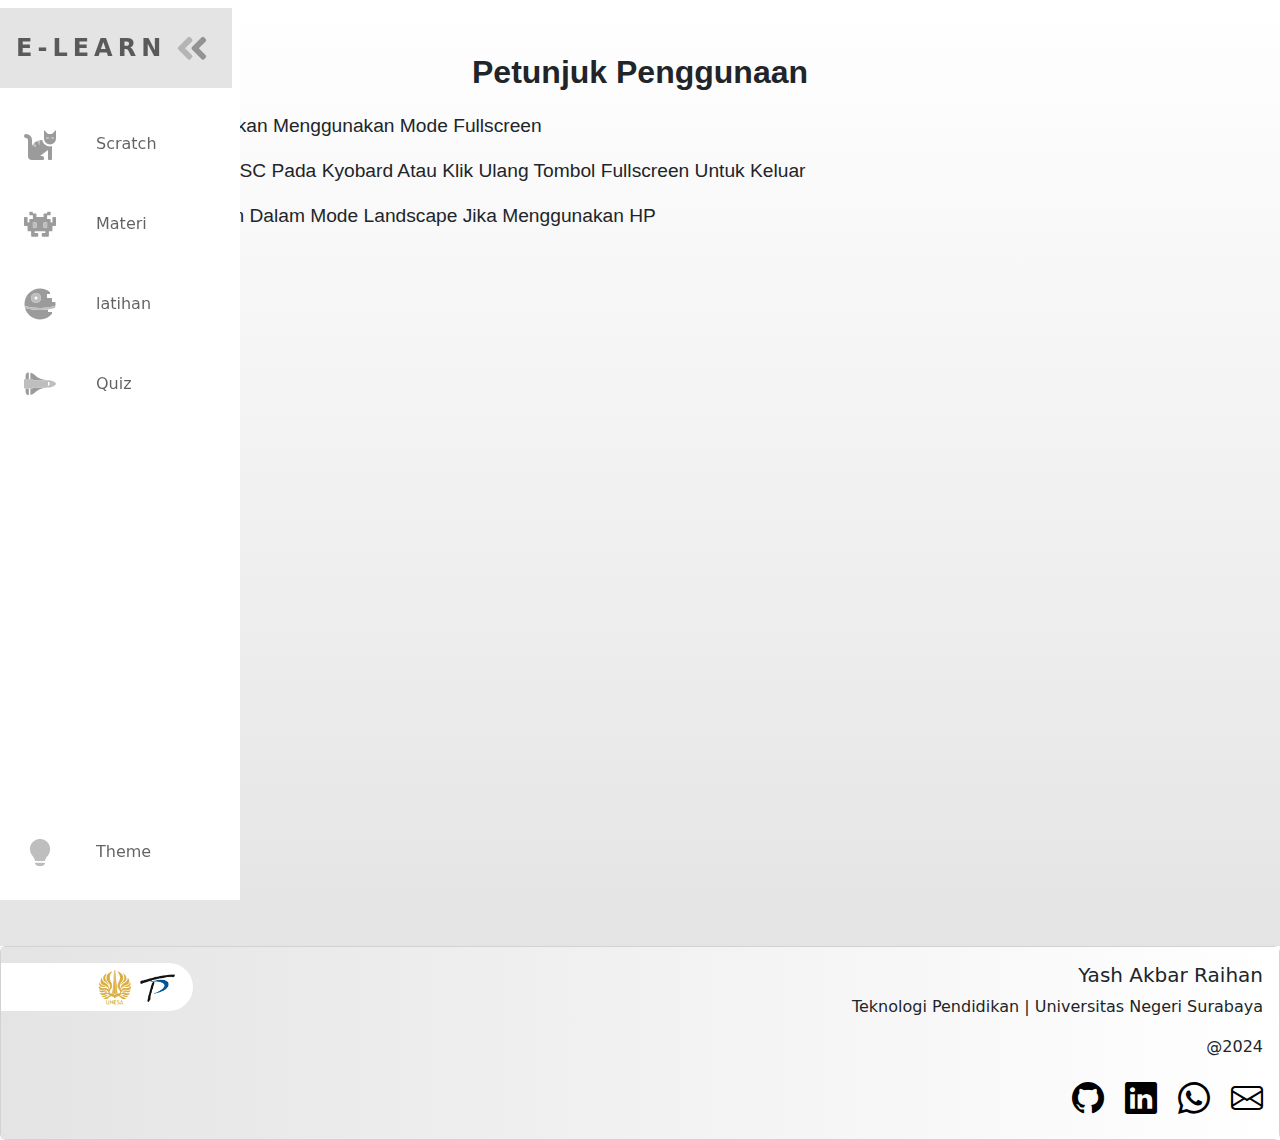
<file: view/quiz/page1.html>
<!DOCTYPE html>
<html lang="en">
  <head>
    <meta charset="UTF-8" />
    <meta name="viewport" content="width=device-width, initial-scale=1.0" />
    <title>Quiz</title>
    <script defer src="theme-page1.js"></script>
    <link rel="stylesheet" href="page1.css" />
    <link
      href="https://fonts.googleapis.com/css?family=Open+Sans:300,400,700&display=swap"
      rel="stylesheet"
    />

    <!-- link bootstrap -->
    <link
      href="https://cdn.jsdelivr.net/npm/bootstrap@5.3.3/dist/css/bootstrap.min.css"
      rel="stylesheet"
      integrity="sha384-QWTKZyjpPEjISv5WaRU9OFeRpok6YctnYmDr5pNlyT2bRjXh0JMhjY6hW+ALEwIH"
      crossorigin="anonymous"
    />
    <script
      src="https://cdn.jsdelivr.net/npm/bootstrap@5.3.3/dist/js/bootstrap.bundle.min.js"
      integrity="sha384-YvpcrYf0tY3lHB60NNkmXc5s9fDVZLESaAA55NDzOxhy9GkcIdslK1eN7N6jIeHz"
      crossorigin="anonymous"
    ></script>
    <!-- akhir link bootstrap -->

    <!-- icon boostrap -->
    <link
      rel="stylesheet"
      href="https://cdn.jsdelivr.net/npm/bootstrap-icons@1.11.3/font/bootstrap-icons.min.css"
    />
    <!-- icon boostrap akhir -->
  </head>

  <body>
    <!-- sidebar -->
    <nav class="navbar fixed-bottom">
      <ul
        class="navbar-nav d-flex align-items-center list-unstyled flex-sm-column flex-row"
      >
        <li class="logo text-center fw-bold">
          <a
            href="../../index.html"
            class="nav-link d-flex align-items-center d-flex"
          >
            <span class="link-text logo-text d-inline position-absolute"
              >E-Learn</span
            >
            <svg
              aria-hidden="true"
              focusable="false"
              data-prefix="fad"
              data-icon="angle-double-right"
              role="img"
              xmlns="http://www.w3.org/2000/svg"
              viewBox="0 0 448 512"
              class="svg-inline--fa fa-angle-double-right fa-w-14 fa-5x"
            >
              <g class="fa-group">
                <path
                  fill="currentColor"
                  d="M224 273L88.37 409a23.78 23.78 0 0 1-33.8 0L32 386.36a23.94 23.94 0 0 1 0-33.89l96.13-96.37L32 159.73a23.94 23.94 0 0 1 0-33.89l22.44-22.79a23.78 23.78 0 0 1 33.8 0L223.88 239a23.94 23.94 0 0 1 .1 34z"
                  class="fa-secondary"
                ></path>
                <path
                  fill="currentColor"
                  d="M415.89 273L280.34 409a23.77 23.77 0 0 1-33.79 0L224 386.26a23.94 23.94 0 0 1 0-33.89L320.11 256l-96-96.47a23.94 23.94 0 0 1 0-33.89l22.52-22.59a23.77 23.77 0 0 1 33.79 0L416 239a24 24 0 0 1-.11 34z"
                  class="fa-primary"
                ></path>
              </g>
            </svg>
          </a>
        </li>

        <li class="nav-item">
          <a
            href="https://scratch.mit.edu/"
            target="_blank"
            class="nav-link d-flex align-items-center"
          >
            <svg
              aria-hidden="true"
              focusable="false"
              data-prefix="fad"
              data-icon="cat"
              role="img"
              xmlns="http://www.w3.org/2000/svg"
              viewBox="0 0 512 512"
              class="svg-inline--fa fa-cat fa-w-16 fa-9x"
            >
              <g class="fa-group">
                <path
                  fill="currentColor"
                  d="M448 96h-64l-64-64v134.4a96 96 0 0 0 192 0V32zm-72 80a16 16 0 1 1 16-16 16 16 0 0 1-16 16zm80 0a16 16 0 1 1 16-16 16 16 0 0 1-16 16zm-165.41 16a204.07 204.07 0 0 0-34.59 2.89V272l-43.15-64.73a183.93 183.93 0 0 0-44.37 26.17L192 304l-60.94-30.47L128 272v-80a96.1 96.1 0 0 0-96-96 32 32 0 0 0 0 64 32 32 0 0 1 32 32v256a64.06 64.06 0 0 0 64 64h176a16 16 0 0 0 16-16v-16a32 32 0 0 0-32-32h-32l128-96v144a16 16 0 0 0 16 16h32a16 16 0 0 0 16-16V289.86a126.78 126.78 0 0 1-32 4.54c-61.81 0-113.52-44.05-125.41-102.4z"
                  class="fa-secondary"
                ></path>
                <path
                  fill="currentColor"
                  d="M376 144a16 16 0 1 0 16 16 16 16 0 0 0-16-16zm80 0a16 16 0 1 0 16 16 16 16 0 0 0-16-16zM131.06 273.53L192 304l-23.52-70.56a192.06 192.06 0 0 0-37.42 40.09zM256 272v-77.11a198.62 198.62 0 0 0-43.15 12.38z"
                  class="fa-primary"
                ></path>
              </g>
            </svg>
            <span class="link-text">Scratch</span>
          </a>
        </li>

        <li class="nav-item">
          <a
            href="../materi/materi.html"
            class="nav-link d-flex align-items-center"
          >
            <svg
              aria-hidden="true"
              focusable="false"
              data-prefix="fad"
              data-icon="alien-monster"
              role="img"
              xmlns="http://www.w3.org/2000/svg"
              viewBox="0 0 576 512"
              class="svg-inline--fa fa-alien-monster fa-w-18 fa-9x"
            >
              <g class="fa-group">
                <path
                  fill="currentColor"
                  d="M560,128H528a15.99954,15.99954,0,0,0-16,16v80H480V176a15.99954,15.99954,0,0,0-16-16H416V96h48a16.00079,16.00079,0,0,0,16-16V48a15.99954,15.99954,0,0,0-16-16H432a15.99954,15.99954,0,0,0-16,16V64H368a15.99954,15.99954,0,0,0-16,16v48H224V80a15.99954,15.99954,0,0,0-16-16H160V48a15.99954,15.99954,0,0,0-16-16H112A15.99954,15.99954,0,0,0,96,48V80a16.00079,16.00079,0,0,0,16,16h48v64H112a15.99954,15.99954,0,0,0-16,16v48H64V144a15.99954,15.99954,0,0,0-16-16H16A15.99954,15.99954,0,0,0,0,144V272a16.00079,16.00079,0,0,0,16,16H64v80a16.00079,16.00079,0,0,0,16,16h48v80a16.00079,16.00079,0,0,0,16,16h96a16.00079,16.00079,0,0,0,16-16V432a15.99954,15.99954,0,0,0-16-16H192V384H384v32H336a15.99954,15.99954,0,0,0-16,16v32a16.00079,16.00079,0,0,0,16,16h96a16.00079,16.00079,0,0,0,16-16V384h48a16.00079,16.00079,0,0,0,16-16V288h48a16.00079,16.00079,0,0,0,16-16V144A15.99954,15.99954,0,0,0,560,128ZM224,320H160V224h64Zm192,0H352V224h64Z"
                  class="fa-secondary"
                ></path>
                <path
                  fill="currentColor"
                  d="M160,320h64V224H160Zm192-96v96h64V224Z"
                  class="fa-primary"
                ></path>
              </g>
            </svg>
            <span class="link-text">Materi</span>
          </a>
        </li>

        <li class="nav-item">
          <a
            href="../latihan/latihan.html"
            class="nav-link d-flex align-items-center"
          >
            <svg
              aria-hidden="true"
              focusable="false"
              data-prefix="fad"
              data-icon="space-station-moon-alt"
              role="img"
              xmlns="http://www.w3.org/2000/svg"
              viewBox="0 0 512 512"
              class="svg-inline--fa fa-space-station-moon-alt fa-w-16 fa-5x"
            >
              <g class="fa-group">
                <path
                  fill="currentColor"
                  d="M501.70312,224H448V160H368V96h48V66.67383A246.86934,246.86934,0,0,0,256,8C119.03125,8,8,119.0332,8,256a250.017,250.017,0,0,0,1.72656,28.26562C81.19531,306.76953,165.47656,320,256,320s174.80469-13.23047,246.27344-35.73438A250.017,250.017,0,0,0,504,256,248.44936,248.44936,0,0,0,501.70312,224ZM192,240a80,80,0,1,1,80-80A80.00021,80.00021,0,0,1,192,240ZM384,343.13867A940.33806,940.33806,0,0,1,256,352c-87.34375,0-168.71094-11.46094-239.28906-31.73633C45.05859,426.01953,141.29688,504,256,504a247.45808,247.45808,0,0,0,192-91.0918V384H384Z"
                  class="fa-secondary"
                ></path>
                <path
                  fill="currentColor"
                  d="M256,320c-90.52344,0-174.80469-13.23047-246.27344-35.73438a246.11376,246.11376,0,0,0,6.98438,35.998C87.28906,340.53906,168.65625,352,256,352s168.71094-11.46094,239.28906-31.73633a246.11376,246.11376,0,0,0,6.98438-35.998C430.80469,306.76953,346.52344,320,256,320Zm-64-80a80,80,0,1,0-80-80A80.00021,80.00021,0,0,0,192,240Zm0-104a24,24,0,1,1-24,24A23.99993,23.99993,0,0,1,192,136Z"
                  class="fa-primary"
                ></path>
              </g>
            </svg>
            <span class="link-text">latihan</span>
          </a>
        </li>

        <li class="nav-item">
          <a href="page1.html" class="nav-link d-flex align-items-center">
            <svg
              aria-hidden="true"
              focusable="false"
              data-prefix="fad"
              data-icon="space-shuttle"
              role="img"
              xmlns="http://www.w3.org/2000/svg"
              viewBox="0 0 640 512"
              class="svg-inline--fa fa-space-shuttle fa-w-20 fa-5x"
            >
              <g class="fa-group">
                <path
                  fill="currentColor"
                  d="M32 416c0 35.35 21.49 64 48 64h16V352H32zm154.54-232h280.13L376 168C243 140.59 222.45 51.22 128 34.65V160h18.34a45.62 45.62 0 0 1 40.2 24zM32 96v64h64V32H80c-26.51 0-48 28.65-48 64zm114.34 256H128v125.35C222.45 460.78 243 371.41 376 344l90.67-16H186.54a45.62 45.62 0 0 1-40.2 24z"
                  class="fa-secondary"
                ></path>
                <path
                  fill="currentColor"
                  d="M592.6 208.24C559.73 192.84 515.78 184 472 184H186.54a45.62 45.62 0 0 0-40.2-24H32c-23.2 0-32 10-32 24v144c0 14 8.82 24 32 24h114.34a45.62 45.62 0 0 0 40.2-24H472c43.78 0 87.73-8.84 120.6-24.24C622.28 289.84 640 272 640 256s-17.72-33.84-47.4-47.76zM488 296a8 8 0 0 1-8-8v-64a8 8 0 0 1 8-8c31.91 0 31.94 80 0 80z"
                  class="fa-primary"
                ></path>
              </g>
            </svg>
            <span class="link-text">Quiz</span>
          </a>
        </li>

        <li class="nav-item" id="themeButton">
          <a href="#" class="nav-link d-flex align-items-center d-flex">
            <!-- icon boostrap -->

            <svg
              xmlns="http://www.w3.org/2000/svg"
              width="27"
              height="27"
              fill="currentColor"
              class="bi bi-lightbulb-fill fa-primary theme-icon"
              viewBox="0 0 16 16"
              id="lightIcon"
            >
              <path
                d="M2 6a6 6 0 1 1 10.174 4.31c-.203.196-.359.4-.453.619l-.762 1.769A.5.5 0 0 1 10.5 13h-5a.5.5 0 0 1-.46-.302l-.761-1.77a2 2 0 0 0-.453-.618A5.98 5.98 0 0 1 2 6m3 8.5a.5.5 0 0 1 .5-.5h5a.5.5 0 0 1 0 1l-.224.447a1 1 0 0 1-.894.553H6.618a1 1 0 0 1-.894-.553L5.5 15a.5.5 0 0 1-.5-.5"
              />
            </svg>

            <svg
              xmlns="http://www.w3.org/2000/svg"
              width="27"
              height="27"
              fill="currentColor"
              class="bi bi-cloud-fill fa-secondary theme-icon"
              viewBox="0 0 16 16"
              id="solarIcon"
            >
              <path
                d="M4.406 3.342A5.53 5.53 0 0 1 8 2c2.69 0 4.923 2 5.166 4.579C14.758 6.804 16 8.137 16 9.773 16 11.569 14.502 13 12.687 13H3.781C1.708 13 0 11.366 0 9.318c0-1.763 1.266-3.223 2.942-3.593.143-.863.698-1.723 1.464-2.383"
              />
            </svg>
            <span class="link-text sm-d-none">Theme</span>
          </a>
        </li>
      </ul>
    </nav>
    <!-- akhir side bar -->

    <!-- header -->
    <div class="header"></div>
    <!-- header akhir -->

    <!--  Main Content -->
    <div class="main">
      <div class="container">
        <div class="row">
          <div class="col">
            <p class="teks-judul text-capitalize text-center mt-5">
              petunjuk penggunaan
            </p>
            <p class="teks-narasi text-capitalize">
              - disarankan menggunakan mode fullscreen
            </p>
            <p class="teks-narasi text-capitalize">
              - tekan ESC pada kyobard atau klik ulang tombol fullscreen untuk
              keluar
            </p>
            <p class="teks-narasi text-capitalize">
              - pastikan dalam mode landscape jika menggunakan HP
            </p>
          </div>
        </div>
      </div>

      <div class="container">
        <div class="row">
          <div class="col mb-5 mt-4">
            <div style="width: 100%" class="quiz">
              <div
                style="
                  position: relative;
                  padding-bottom: 56.25%;
                  padding-top: 0;
                  height: 0;
                "
              >
                <iframe
                  title="Basic shapes quiz"
                  frameborder="0"
                  width="1200"
                  height="675"
                  style="
                    position: absolute;
                    top: 0;
                    left: 0;
                    width: 100%;
                    height: 100%;
                  "
                  src="https://view.genial.ly/660cf247e1c8f100152978a6"
                  type="text/html"
                  allowscriptaccess="always"
                  allowfullscreen="true"
                  scrolling="yes"
                  allownetworking="all"
                ></iframe>
              </div>
            </div>
          </div>
        </div>
      </div>
    </div>
    <!--  Main Content -->

    <!-- footer -->
    <div class="footer">
      <div class="card text-end">
        <div class="card-body">
          <h5 class="card-title">Yash Akbar Raihan</h5>
          <p class="card-text">
            Teknologi Pendidikan | Universitas Negeri Surabaya
          </p>
          <p class="teks-dua">@2024</p>
          <a href="https://github.com/rytkizx" target="_blank"
            ><i class="bi bi-github pe-3"></i
          ></a>
          <a
            href="https://www.linkedin.com/in/yash-raihan-b93345221/"
            target="_blank"
            ><i class="bi bi-linkedin pe-3"></i
          ></a>
          <a
            href="https://api.whatsapp.com/send/?phone=%2B6289602581429&text&type=phone_number&app_absent=0"
            target="_blank"
            ><i class="bi bi-whatsapp pe-3"></i
          ></a>
          <a href="mailto:yashakbarraihan@gmail.com" target="_blank"
            ><i class="bi bi-envelope"></i
          ></a>
        </div>
        <div class="row-footer">
          <div class="bg-logo d-flex position-absolute rounded-end-5"></div>
          <div class="col d-flex position-absolute" id="logo">
            <img src="../../img/logo unesa png baru.png" alt="logo-unesa" />
            <img class="ms-2" src="../../img/KTP PNG.png" alt="logo-ktp" />
          </div>
        </div>
      </div>
    </div>
    <!-- footer akhir -->
  </body>
</html>
</file>
<file: view/page1.css>
:root {
    font-size: 16px;
    font-family: 'Open Sans';
    --text-primary: #b6b6b6;
    --text-secondary: #ececec;
    --bg-primary: #ffff;
    --bg-secondary: #e4e4e4;
    --transition-speed: 600ms;
  }
  
  .header img {
    height: 3.5em;
  }
  
  body {
    color: rgb(0, 0, 0);
    background-color: rgb(39, 37, 37);
    margin: 0;
    padding: 0;
    overflow-x: hidden;
  }
  
  
  body::-webkit-scrollbar {
    width: 0.25rem;
  }
  
  body::-webkit-scrollbar-track {
    background: #1e1e24;
  }
  
  body::-webkit-scrollbar-thumb {
    background: #6649b8;
  }
  
  
  .navbar {
    background-color: var(--bg-primary);
    transition: width 600ms ease;
    overflow: scroll;
  }
  
  .navbar-nav {
    padding: 0;
    margin: 0;
    height: 100%;
  }
  
  .nav-item {
    width: 100%;
  }
  
  .nav-item:last-child {
    margin-top: auto;
  }
  
  .nav-link {
    height: 5rem;
    color: var(--text-primary);
    text-decoration: none;
    filter: grayscale(100%) opacity(0.7);
    transition: var(--transition-speed);
  }
  
  .nav-link:hover {
    filter: grayscale(0%) opacity(1);
    background: var(--bg-secondary);
    color: var(--text-secondary);
  }
  
  .link-text {
    display: none;
    margin-left: 1rem;
  color: var(--text-primary);
  }
  
  .nav-link svg {
    width: 2rem;
    min-width: 2rem;
    margin: 0 1.5rem;
  }
  
  .fa-primary {
    color: #ff7eee;
  }
  
  .fa-secondary {
    color: #df49a6;
  }
  
  .fa-primary,
  .fa-secondary {
    transition: var(--transition-speed);
  }
  
  .logo {
    font-weight: bold;
    text-transform: uppercase;
    margin-bottom: 1rem;
    text-align: center;
    color: var(--text-secondary);
    background: var(--bg-secondary);
    font-size: 1.5rem;
    letter-spacing: 0.3ch;
    width: 100%;
  }
  
  .logo svg {
    transform: rotate(0deg);
    transition: var(--transition-speed);
  }
  
  .logo-text
  {
    display: inline;
    position: absolute;
    left: -999px;
    transition: var(--transition-speed);
  }
  
  .navbar:hover .logo svg {
    transform: rotate(-180deg);
  }
  
  .col h1 {
    margin-top: 0.5em;
    text-transform: uppercase;
  }
  
  #logo-unesa {
    height: 1px;
    width: 1px;
    display: flex;
    position: absolute;
    align-items: center;
  }
  
  /* Small screens */
  @media only screen and (max-width: 576px) {
    .navbar {
      bottom: 0;
      width: 100vw;
      height: 5.5rem;
    }
  
    .logo {
      display: none;
    }
  
    .navbar-nav {
      flex-direction: row;
    }
  
    .nav-link {
      justify-content: center;
      margin-top: -1.5em;
    }
  
    main {
      margin: 0;
    }
  
    .link-text {
      display: inline;
      position: absolute;
      bottom: -0.2em;
    }
  
    #themeButton .link-text {
      display: none;
    }
  }
  
  /* Large screens */
  @media only screen and (min-width: 576px) {
    .navbar {
      top: 0;
      width: 5rem;
      height: 100vh;
    }
  
    .quiz {
margin-left: 2.5em;
scale: 90%;
    }

    .navbar:hover {
      width: 16rem;
    }
  
    .navbar:hover .link-text {
      display: inline;
    }
  
    .navbar:hover .logo svg
    {
      margin-left: 11rem;
    }
  
    .navbar:hover .logo-text
    {
      left: 0px;
    }
  
    .col {
      margin-left: 4.3rem;
    }
  
  }
  
  .light {
    --text-primary: #1f1f1f;
    --text-secondary: #000000;
    --bg-primary: #ffffff;
    --bg-secondary: #e4e4e4;
  }
  
  .solar {
    --text-primary: #576e75;
    --text-secondary: #35535c;
    --bg-primary: #fdf6e3;
    --bg-secondary: #f5e5b8;
  }
  
  .theme-icon {
    display: none;
  }
 
  .light #lightIcon {
    display: block;
  }
  
  .solar #solarIcon {
    display: block;
  }
</file>
<file: view/latihan/latihan.css>
:root {
  font-size: 16px;
  font-family: "Open Sans";
  --text-primary: #b6b6b6;
  --text-secondary: #ececec;
  --bg-primary: #ffff;
  --bg-secondary: #e4e4e4;
  --transition-speed: 600ms;
}

body {
  color: rgb(0, 0, 0);
  background-color: rgb(39, 37, 37);
  margin: 0;
  padding: 0;
  overflow-x: hidden;
}

body::-webkit-scrollbar {
  width: 0.25rem;
}

body::-webkit-scrollbar-track {
  background: #1e1e24;
}

body::-webkit-scrollbar-thumb {
  background: #6649b8;
}

.navbar {
  background-color: var(--bg-primary);
  transition: width 600ms ease;
  overflow: scroll;
}

.navbar-nav {
  padding: 0;
  margin: 0;
  height: 100%;
}

.nav-item {
  width: 100%;
}

.nav-item:last-child {
  margin-top: auto;
}

.nav-link {
  height: 5rem;
  color: var(--text-primary);
  text-decoration: none;
  filter: grayscale(100%) opacity(0.7);
  transition: var(--transition-speed);
}

.nav-link:hover {
  filter: grayscale(0%) opacity(1);
  background: var(--bg-secondary);
  color: var(--text-secondary);
}

.link-text {
  display: none;
  margin-left: 1rem;
  color: var(--text-primary);
}

.nav-link svg {
  width: 2rem;
  min-width: 2rem;
  margin: 0 1.5rem;
}

.fa-primary {
  color: #ff7eee;
}

.fa-secondary {
  color: #df49a6;
}

.fa-primary,
.fa-secondary {
  transition: var(--transition-speed);
}

.logo {
  font-weight: bold;
  text-transform: uppercase;
  margin-bottom: 1rem;
  text-align: center;
  color: var(--text-secondary);
  background: var(--bg-secondary);
  font-size: 1.5rem;
  letter-spacing: 0.3ch;
  width: 100%;
}

.logo svg {
  transform: rotate(0deg);
  transition: var(--transition-speed);
}

.logo-text {
  display: inline;
  position: absolute;
  left: -999px;
  transition: var(--transition-speed);
}

.navbar:hover .logo svg {
  transform: rotate(-180deg);
}

.col h1 {
  margin-top: 0.5em;
  text-transform: uppercase;
}

#logo-unesa {
  height: 1px;
  width: 1px;
  display: flex;
  position: absolute;
  align-items: center;
}

.teks-judul {
  font-size: 2em;
  font-family: "Poppins", sans-serif;
  font-weight: 800;
  font-style: normal;
}

.teks-narasi {
  font-size: 1.2em;
  text-align: justify;
  font-family: "Raleway", sans-serif;
  font-optical-sizing: auto;
  font-weight: 400;
  font-style: normal;
}

/* header */
.header {
  height: 50vh;
  background: var(--bg-secondary);
}
/* header akhir */

/* main */
.main {
  height: auto;
  background: linear-gradient(to bottom, #fff, var(--bg-primary));
  padding-bottom: 2em;
}

.main .col img {
  width: 100%;
}

.main img {
  scale: 85%;
}
/* main akhir */

/* footer */
#logo img {
  width: 2.2em;
}
#logo {
  top: 1.35em;
  margin-left: 6em;
}
.bg-logo {
  background-color: #fff;
  width: 12em;
  height: 3em;
  top: 1em;
}
.footer .card-body {
  background: linear-gradient(to right, var(--bg-secondary), var(--bg-primary));
}

.footer .bi {
  color: #000000;
  font-size: 2em;
}
/* footer akhir */

/* Small screens */
@media only screen and (max-width: 576px) {
  /* navbar */
  .navbar {
    bottom: 0;
    height: 5em;
    overflow: hidden;
  }

  .logo {
    top: 0.7em;
    position: relative;
    background: none;
    padding: 0;
    margin: 0;
    scale: 80%;
  }

  .nav-link {
    height: 6em;
    position: relative;
    bottom: 1em;
  }

  .navbar-nav {
    width: 16.5%;
  }

  .nav-item {
    scale: 80%;
  }

  .nav-link {
    justify-content: center;
  }

  /* akhir navbar */

  /* header */
  .header {
    height: auto;
  }
  /* header akhir */

  /* main */
  .main {
    margin: 0;
  }
  .teks-judul {
    font-size: x-large;
  }
  .teks-narasi {
    font-size: medium;
  }

  .link-text {
    display: inline;
    position: absolute;
    bottom: -0.2em;
  }

  #themeButton .link-text {
    display: none;
  }
  /* main akhir */

  /* footer */
  .bg-logo {
    width: 7.5em;
  }
  #logo {
    margin-left: 1.5em;
  }
  .footer .card {
    font-size: smaller;
  }
  .footer .card-body {
    margin-bottom: 6em;
  }
  /* footer akhir */
}

/* Large screens */
@media only screen and (min-width: 576px) {
  .row .col {
    margin-left: 2em;
  }

  .navbar {
    top: 0;
    width: 5rem;
    height: 100vh;
  }

  /* navbar */
  .navbar {
    overflow: hidden;
  }
  .navbar:hover {
    width: 15rem;
  }

  .navbar:hover .link-text {
    display: inline;
  }

  .navbar:hover .logo svg {
    margin-left: 11rem;
  }

  .navbar:hover .logo-text {
    left: 0px;
  }
  /* akhir navbar */
  /* header */

  /* header akhir */

  /* main */

  /* main akhir */

  /* footer */

  /* footer akhir */
}

.light {
  --text-primary: #1f1f1f;
  --text-secondary: #000000;
  --bg-primary: #ffffff;
  --bg-secondary: #e4e4e4;
}

.solar {
  --text-primary: #576e75;
  --text-secondary: #35535c;
  --bg-primary: #fdf6e3;
  --bg-secondary: #f5e5b8;
}

.theme-icon {
  display: none;
}

.light #lightIcon {
  display: block;
}

.solar #solarIcon {
  display: block;
}
</file>
<file: view/materi/materi.css>
:root {
    font-size: 16px;
    font-family: 'Open Sans';
    --text-primary: #b6b6b6;
    --text-secondary: #ececec;
    --bg-primary: #ffff;
    --bg-secondary: #e4e4e4;
    --transition-speed: 600ms;
  }
  
  .header img {
    height: 3.5em;
  }
  
  body {
    color: rgb(0, 0, 0);
    background-color: rgb(39, 37, 37);
    margin: 0;
    padding: 0;
    overflow-x: hidden;
  }
  
  
  body::-webkit-scrollbar {
    width: 0.25rem;
  }
  
  body::-webkit-scrollbar-track {
    background: #1e1e24;
  }
  
  body::-webkit-scrollbar-thumb {
    background: #6649b8;
  }
  
  
  .navbar {
    background-color: var(--bg-primary);
    transition: width 600ms ease;
    overflow: scroll;
  }
  
  .navbar-nav {
    padding: 0;
    margin: 0;
    height: 100%;
  }
  
  .nav-item {
    width: 100%;
  }
  
  .nav-item:last-child {
    margin-top: auto;
  }
  
  .nav-link {
    height: 5rem;
    color: var(--text-primary);
    text-decoration: none;
    filter: grayscale(100%) opacity(0.7);
    transition: var(--transition-speed);
  }
  
  .nav-link:hover {
    filter: grayscale(0%) opacity(1);
    background: var(--bg-secondary);
    color: var(--text-secondary);
  }
  
  .link-text {
    display: none;
    margin-left: 1rem;
  color: var(--text-primary);
  }
  
  .nav-link svg {
    width: 2rem;
    min-width: 2rem;
    margin: 0 1.5rem;
  }
  
  .fa-primary {
    color: #ff7eee;
  }
  
  .fa-secondary {
    color: #df49a6;
  }
  
  .fa-primary,
  .fa-secondary {
    transition: var(--transition-speed);
  }
  
  .logo {
    font-weight: bold;
    text-transform: uppercase;
    margin-bottom: 1rem;
    text-align: center;
    color: var(--text-secondary);
    background: var(--bg-secondary);
    font-size: 1.5rem;
    letter-spacing: 0.3ch;
    width: 100%;
  }
  
  .logo svg {
    transform: rotate(0deg);
    transition: var(--transition-speed);
  }
  
  .logo-text
  {
    display: inline;
    position: absolute;
    left: -999px;
    transition: var(--transition-speed);
  }
  
  .navbar:hover .logo svg {
    transform: rotate(-180deg);
  }
  
  .col h1 {
    margin-top: 0.5em;
    text-transform: uppercase;
  }

  .teks-judul {
    font-size: 2em;
    font-family: "Poppins", sans-serif;
    font-weight: 800;
    font-style: normal;
  }

  .teks-narasi {
    font-size: 1.2em;
    text-align: justify;
    font-family: "Raleway", sans-serif;
    font-optical-sizing: auto;
    font-weight: 400;
    font-style: normal;
  }
  /* header */
  .header {
    height: 50vh;
    background: var(--bg-secondary);
  }
  /* header akhir */

  /* main */
.main {
  background: linear-gradient(to bottom, #fff, var(--bg-primary));
  height: auto;
}

  /* main akhir */

  /* footer */
  #logo img {
    width: 2.2em;
  }
  #logo {
    top: 1.35em;
    margin-left: 6em;
  }
  .bg-logo {
    background-color: #fff;
    width: 12em;
    height: 3em;
    top: 1em;
  }
  .footer .card-body {
    background: linear-gradient(to right, var(--bg-secondary), var(--bg-primary));
  }

  .footer .bi {
    color: #000000;
    font-size: 2em;
  }
  /* akhir footer */

  /* Small screens */
  @media only screen and (max-width: 576px) {

    /* navbar */
    .navbar {
      bottom: 0;
      height: 5em;
      overflow: hidden;
    }
  
    .logo {
      top: .7em;
      position: relative;
      background: none;
      padding: 0;
      margin: 0;
      scale: 80%;
    }
  
    .nav-link {
      height: 6em;
      position: relative;
      bottom: 1em;
    }

    .navbar-nav {
      width: 16.5%;
    }

    .nav-item {
      scale: 80%;
    }
  
    .nav-link {
      justify-content: center;
    }
  /* akhir navbar */

  /* main */
    main {
      margin: 0;
    }
  
    .link-text {
      display: inline;
      position: absolute;
      bottom: -0.2em;
    }
  
    #themeButton .link-text {
      display: none;
    }

    .teks-judul, .teks-narasi {
      padding: 0px 5px 0px 5px;
    }

    .teks-judul {
      font-size: x-large;
    }
    .teks-narasi {
      font-size: medium;
    }

    
/* akhir main */

    /* footer */
    .bg-logo {
      width: 7.5em;
    }
#logo {
  margin-left: 1.5em;
}
.footer .card {
  font-size: smaller;
}
.footer .card-body {
  margin-bottom: 6em;
}
/* akhir footer */
  }
  
  /* Large screens */
  @media only screen and (min-width: 576px) {
    .navbar {
      top: 0;
      width: 5rem;
      height: 100vh;
      overflow: hidden;
    }

    .navbar:hover {
      width: 15rem;
    }
  
    .navbar:hover .link-text {
      display: inline;
    }
  
    .navbar:hover .logo svg
    {
      margin-left: 11rem;
    }
  
    .navbar:hover .logo-text
    {
      left: 0px;
    }
    .row .col {
      margin-left: 5em;
    }
  }
  
  
  .light {
    --text-primary: #1f1f1f;
    --text-secondary: #000000;
    --bg-primary: #ffffff;
    --bg-secondary: #e4e4e4;
  }
  
  .solar {
    --text-primary: #576e75;
    --text-secondary: #35535c;
    --bg-primary: #fdf6e3;
    --bg-secondary: #f5e5b8;
  }
  
  .theme-icon {
    display: none;
  }
  
  
  .light #lightIcon {
    display: block;
  }
  
  .solar #solarIcon {
    display: block;
  }
</file>
<file: view/quiz/page1.css>
:root {
    font-size: 16px;
    font-family: 'Open Sans';
    --text-primary: #b6b6b6;
    --text-secondary: #ececec;
    --bg-primary: #ffff;
    --bg-secondary: #e4e4e4;
    --transition-speed: 600ms;
  }
  
  .header img {
    height: 3.5em;
  }
  
  body {
    margin: 0;
    padding: 0;
    overflow-x: hidden;
  }
  
  
  body::-webkit-scrollbar {
    width: 0.25rem;
  }
  
  body::-webkit-scrollbar-track {
    background: #1e1e24;
  }
  
  body::-webkit-scrollbar-thumb {
    background: #6649b8;
  }
  
  
  .navbar {
    background-color: var(--bg-primary);
    transition: width 600ms ease;
    overflow: scroll;
  }
  
  .navbar-nav {
    padding: 0;
    margin: 0;
    height: 100%;
  }
  
  .nav-item {
    width: 100%;
  }
  
  .nav-item:last-child {
    margin-top: auto;
  }
  
  .nav-link {
    height: 5rem;
    color: var(--text-primary);
    text-decoration: none;
    filter: grayscale(100%) opacity(0.7);
    transition: var(--transition-speed);
  }
  
  .nav-link:hover {
    filter: grayscale(0%) opacity(1);
    background: var(--bg-secondary);
    color: var(--text-secondary);
  }
  
  .link-text {
    display: none;
    margin-left: 1rem;
  color: var(--text-primary);
  }
  
  .nav-link svg {
    width: 2rem;
    min-width: 2rem;
    margin: 0 1.5rem;
  }
  
  .fa-primary {
    color: #ff7eee;
  }
  
  .fa-secondary {
    color: #df49a6;
  }
  
  .fa-primary,
  .fa-secondary {
    transition: var(--transition-speed);
  }
  
  .logo {
    font-weight: bold;
    text-transform: uppercase;
    margin-bottom: 1rem;
    text-align: center;
    color: var(--text-secondary);
    background: var(--bg-secondary);
    font-size: 1.5rem;
    letter-spacing: 0.3ch;
    width: 100%;
  }
  
  .logo svg {
    transform: rotate(0deg);
    transition: var(--transition-speed);
  }
  
  .logo-text
  {
    display: inline;
    position: absolute;
    left: -999px;
    transition: var(--transition-speed);
  }
  
  .navbar:hover .logo svg {
    transform: rotate(-180deg);
  }
  
  .col h1 {
    margin-top: 0.5em;
    text-transform: uppercase;
  }
  
  #logo-unesa {
    height: 1px;
    width: 1px;
    display: flex;
    position: absolute;
    align-items: center;
  }

  .teks-judul {
    font-size: 2em;
    font-family: "Poppins", sans-serif;
    font-weight: 800;
    font-style: normal;
  }

  .teks-narasi {
    font-size: 1.2em;
    text-align: justify;
    font-family: "Raleway", sans-serif;
    font-optical-sizing: auto;
    font-weight: 400;
    font-style: normal;
  }

  /* header */
.header {
  background-color: var(--bg-primary);
}
  /* header akhir */
  
  /* main */
.main {
  background: linear-gradient(to bottom, var(--bg-primary), var(--bg-secondary) );
}
  /* main akhir */
  
  /* footer */
  /* footer */
  #logo img {
    width: 2.2em;
  }
  #logo {
    top: 1.35em;
    margin-left: 6em;
  }
  .bg-logo {
    background-color: #fff;
    width: 12em;
    height: 3em;
    top: 1em;
  }
  .footer .card-body {
    background: linear-gradient(to right, var(--bg-secondary), var(--bg-primary));
  }

  .footer .bi {
    color: #000000;
    font-size: 2em;
  }
  /* footer akhir */
  
  /* Small screens */
  @media only screen and (max-width: 576px) {
    
    /* navbar */
    .navbar {
      bottom: 0;
      height: 5em;
      overflow: hidden;
    }
  
    .logo {
      top: .7em;
      position: relative;
      background: none;
      padding: 0;
      margin: 0;
      scale: 80%;
    }
  
    .nav-link {
      height: 6em;
      position: relative;
      bottom: 1em;
    }

    .navbar-nav {
      width: 16.5%;
    }

    .nav-item {
      scale: 80%;
    }
  
    .nav-link {
      justify-content: center;
    }
    
  /* akhir navbar */

/* header */

/* header akhir */

  /* main */
    main {
      margin: 0;
    }
  
    .link-text {
      display: inline;
      position: absolute;
      bottom: -0.2em;
    }
  
    #themeButton .link-text {
      display: none;
    }

    .teks-judul{
      font-size: x-large;
    }
    .teks-narasi{
      font-size: small;
    }
/* main akhir */

/* footer */
.bg-logo {
  width: 7.5em;
}
#logo {
margin-left: 1.5em;
}
.footer .card {
font-size: smaller;
}
.footer .card-body {
margin-bottom: 6em;
}
/* footer akhir */

  }
  
  /* Large screens */
  @media only screen and (min-width: 576px) {
    .navbar {
      top: 0;
      width: 5rem;
      height: 100vh;
      overflow: hidden;
    }
  
    .quiz {
margin-left: 2.5em;
    }

    .navbar:hover {
      width: 15rem;
    }
  
    .navbar:hover .link-text {
      display: inline;
    }
  
    .navbar:hover .logo svg
    {
      margin-left: 11rem;
    }
  
    .navbar:hover .logo-text
    {
      left: 0px;
    }

    /* main */
    .teks-narasi {
      margin-left: 4em;
    }
    /* main akhir */
  
  }
  
  .light {
    --text-primary: #1f1f1f;
    --text-secondary: #000000;
    --bg-primary: #ffffff;
    --bg-secondary: #e4e4e4;
  }
  
  .solar {
    --text-primary: #576e75;
    --text-secondary: #35535c;
    --bg-primary: #fdf6e3;
    --bg-secondary: #f5e5b8;
  }
  
  .theme-icon {
    display: none;
  }
 
  .light #lightIcon {
    display: block;
  }
  
  .solar #solarIcon {
    display: block;
  }
</file>
